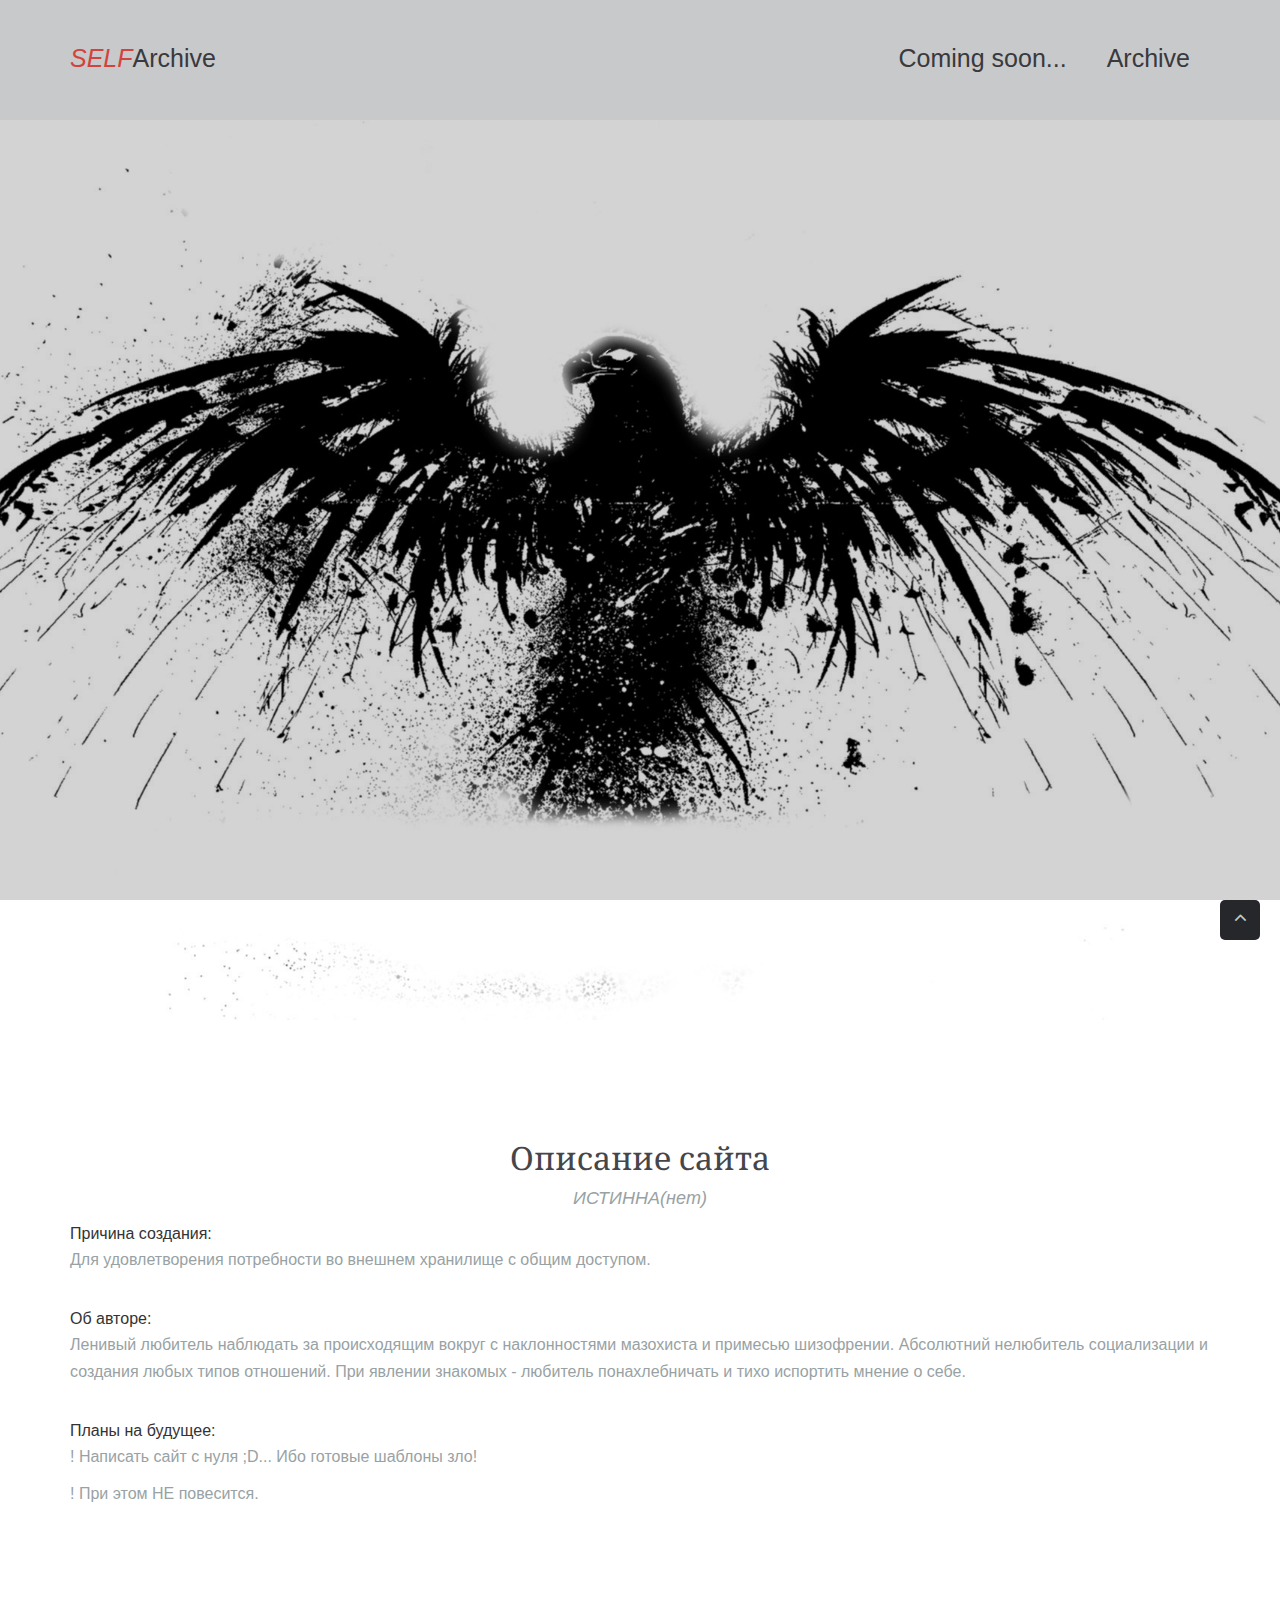
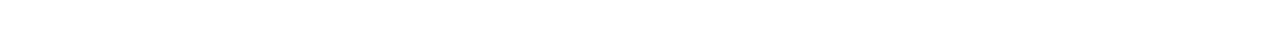
<file: index.html>
<!DOCTYPE html>
<html lang="en">
<head>
	<title>Димкин сайт</title>
	 <link rel="shortcut icon" href="/img/fav.png" type="image/png">

	<meta charset="utf-8">

	<!--[if IE]><meta http-equiv='X-UA-Compatible' content='IE=edge,chrome=1'><![endif]-->
	<meta name="viewport" content="width=device-width, initial-scale=1, maximum-scale=1">

	<!-- Google Fonts -->
	<link href='https://fonts.googleapis.com/css?family=Arimo&subset=latin,cyrillic' rel='stylesheet' type='text/css'>
	<link href='https://fonts.googleapis.com/css?family=Noto+Serif&subset=latin,cyrillic' rel='stylesheet' type='text/css'>

	<link rel="stylesheet" type="text/css" href="css/bootstrap.min.css" media="screen">


	<link rel="stylesheet" type="text/css" href="css/stroke-gap-icons.css" media="screen" />
	<link rel="stylesheet" type="text/css" href="css/pe-icon-7-stroke.css" media="screen" />
	<link rel="stylesheet" type="text/css" href="css/elegant-icons.css" media="screen" />
	<link rel="stylesheet" type="text/css" href="css/font-awesome.css" media="screen" />
	<link rel="stylesheet" type="text/css" href="css/style.css" media="screen" />
	<link rel="stylesheet" type="text/css" href="css/responsive.css" media="screen" />
	<link rel="stylesheet" type="text/css" href="css/animate.css" media="screen" />
	<link rel="stylesheet" type="text/css" href="css/slider.css">

</head>

<body>

	<!-- Preloader -->
	<div id="preloader">
	    <div id="status">&nbsp;</div>
	</div>

	<header>
	<!-- Navbar -->
	    <nav class="navbar navbar-default navbar-fixed-top" role="navigation">
	    	<nav class="navigation">
		      	<div class="container">
			        <div class="navbar-header">
						<!-- Logo -->
						<div class="logo">
							<a href="index.html">
								<i>SELF</i>Archive
								</a>
			        	</div>
			        </div> <!-- end navbar-header -->

			        <div class="collapse navbar-collapse" id="navbar-collapse">

			        	<ul class="nav navbar-nav navbar-right">

				          	<li class="active">
                      <div class="logo">
				            	<a href="Stats.html">Coming soon...</a>
                      	</div>
				            </li>
                    <li class="active">
                      <div class="logo">
                      <a href="Stat.html">Archive</a>
                        </div>
                    </li>
			        	</ul>
			        </div>
	      		</div>
	      	</nav>
	    </nav>
	</header>

	<div class="main-wrapper">

	<section class="cd-slider-wrapper">
		<ul class="cd-slider">
			<li class="visible">
			</li>
		</ul>
	</section>
		<section class="section-wrap contact">
			<div class="container">
				<h2 class="text-center">Описание сайта</h2>
				<p class="subheading text-center">ИСТИННА(нет)</p>
        <div merge-bottom=32px>
						<h>Причина создания:</h><p> Для удовлетворения потребности во внешнем хранилище с общим доступом. </p>
            <br>
            <h>Об авторе:</h>
						            <br>
						<p> Ленивый любитель наблюдать за происходящим вокруг с наклонностями мазохиста и примесью шизофрении. Абсолютний нелюбитель социализации и создания любых типов отношений. При явлении знакомых - любитель понахлебничать и тихо испортить мнение о себе. </p>
						<br>
						<h>Планы на будущее:</h>
						            <br>
						<p> ! Написать сайт с нуля ;D... Ибо готовые шаблоны зло! </p>
						<p> ! При этом НЕ повесится. </p>
		          </div>
			</div> <!-- end container -->
		</section> <!-- end contact -->

		<div id="back-to-top">
			<a href="#top"><i class="fa fa-angle-up"></i></a>
		</div>

	</div> <!-- end main-wrapper -->


	<!-- jQuery Scripts -->
	<script src="js/jquery.min.js"></script>
	<script src="js/snap.svg-min.js"></script>
	<script src="js/main.js"></script> <!-- Resource jQuery -->
	<script type="text/javascript" src="js/bootstrap.min.js"></script>
	<script type="text/javascript" src="js/jquery.countTo.js"></script>
	<script type="text/javascript" src="js/jquery.appear.js"></script>
	<script type="text/javascript" src="js/plugins-scroll.js"></script>
	<script type="text/javascript" src="js/isotope.pkgd.min.js"></script>
	<script type="text/javascript" src="js/jquery.easing.min.js"></script>
	<script type="text/javascript" src="js/imagesloaded.pkgd.min.js"></script>
	<script src="js/wow.min.js"></script>

	<!-- Custom Theme JavaScript -->
    <script src="js/scripts.js"></script>


</body>

</html>
</file>
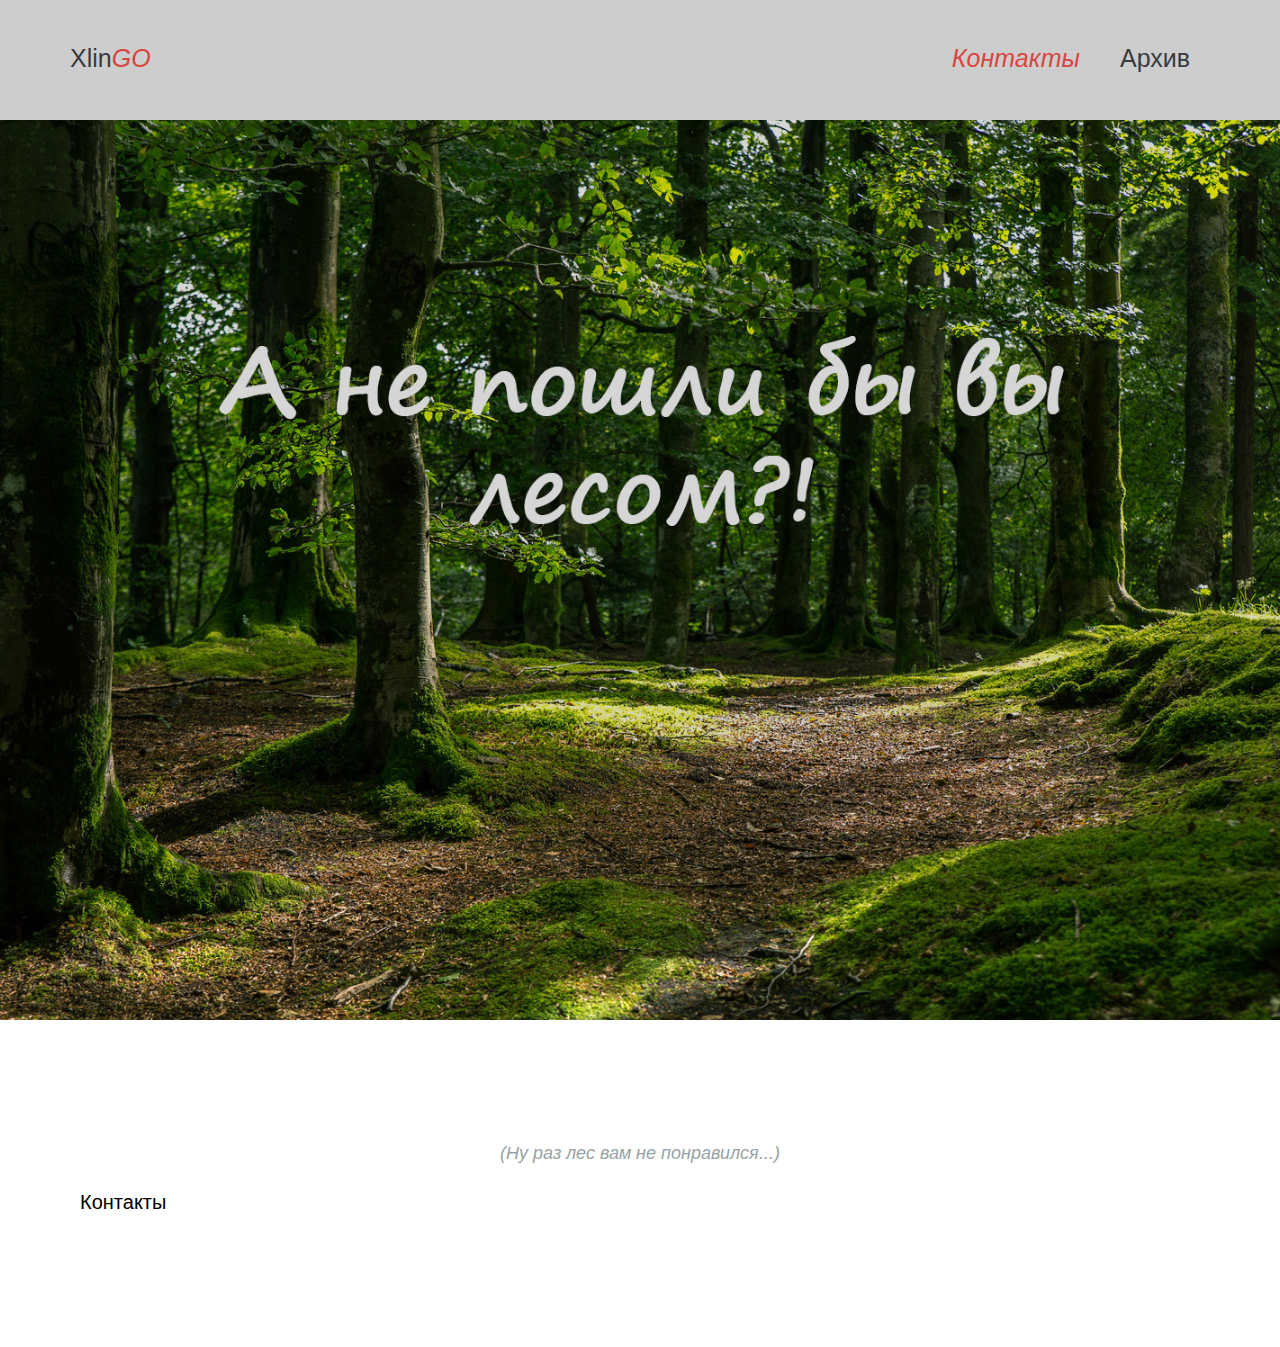
<file: gen.html>
<!DOCTYPE html>
<html lang="en">
<head>
	<title>Димкин сайт</title>
	 <link rel="shortcut icon" href="/img/fav.png" type="image/png">
	<meta charset="utf-8">

	<!--[if IE]><meta http-equiv='X-UA-Compatible' content='IE=edge,chrome=1'><![endif]-->
	<meta name="viewport" content="width=device-width, initial-scale=1, maximum-scale=1">

	<!-- Google Fonts -->
	<link href='https://fonts.googleapis.com/css?family=Arimo&subset=latin,cyrillic' rel='stylesheet' type='text/css'>
	<link href='https://fonts.googleapis.com/css?family=Noto+Serif&subset=latin,cyrillic' rel='stylesheet' type='text/css'>

	<link rel="stylesheet" type="text/css" href="css/bootstrap.min.css" media="screen">


	<link rel="stylesheet" type="text/css" href="css/stroke-gap-icons.css" media="screen" />
	<link rel="stylesheet" type="text/css" href="css/pe-icon-7-stroke.css" media="screen" />
	<link rel="stylesheet" type="text/css" href="css/elegant-icons.css" media="screen" />
	<link rel="stylesheet" type="text/css" href="css/font-awesome.css" media="screen" />
	<link rel="stylesheet" type="text/css" href="css/style.css" media="screen" />
	<link rel="stylesheet" type="text/css" href="css/responsive.css" media="screen" />
	<link rel="stylesheet" type="text/css" href="css/animate.css" media="screen" />
	<link rel="stylesheet" type="text/css" href="css/slider.css">

</head>

<body>

	<!-- Preloader -->
	<div id="preloader">
	    <div id="status">&nbsp;</div>
	</div>

	<header>
	<!-- Navbar -->
	    <nav class="navbar navbar-default navbar-fixed-top" role="navigation">
	    	<nav class="navigation">
		      	<div class="container">
			        <div class="navbar-header">
						<!-- Logo -->
						<div class="logo">
				        	<a href="index.html">
				        		Xlin<i>GO</i>
				          	</a>
			        	</div>
			        </div> <!-- end navbar-header -->

			        <div class="collapse navbar-collapse" id="navbar-collapse">

			        	<ul class="nav navbar-nav navbar-right">

                  <li class="active">
                    <div class="logo">
                    <a href="gen.html"><i>Контакты</i></a>
                      </div>
                  </li>
                  <li class="active">
                    <div class="logo">
                    <a href="Stat.html">Архив</a>
                      </div>
                  </li>
			        	</ul> <!-- end menu -->
			        </div> <!-- end collapse -->
	      		</div> <!-- end container -->
	      	</nav> <!-- end navigation -->
	    </nav> <!-- End Navbar -->
	</header>

	<div class="main-wrapper">

	<section class="cd_gen" >
	</section> <!-- .cd -->
	<section class="section-wrap contact">
		<div class="container">
			<p class="subheading text-center">(Ну раз лес вам не понравился...)</p>
			<div merge-bottom=32px>
				<ul class="menu">
				<li><a >Контакты</a>
				<ul class="submenu">
				<li><a  href="https://4pda.ru/forum/index.php?act=qms&mid=4223249">4PDA (QMS)</a></li>
				</ul>
				</li>
		</div> <!-- end container -->
	</section> <!-- end contact -->
</div> <!-- end main-wrapper -->


<!-- jQuery Scripts -->
<script src="js/jquery.min.js"></script>
<script src="js/snap.svg-min.js"></script>
<script src="js/main.js"></script> <!-- Resource jQuery -->
<script type="text/javascript" src="js/bootstrap.min.js"></script>
<script type="text/javascript" src="js/jquery.countTo.js"></script>
<script type="text/javascript" src="js/jquery.appear.js"></script>
<script type="text/javascript" src="js/plugins-scroll.js"></script>
<script type="text/javascript" src="js/isotope.pkgd.min.js"></script>
<script type="text/javascript" src="js/jquery.easing.min.js"></script>
<script type="text/javascript" src="js/imagesloaded.pkgd.min.js"></script>
<script src="js/wow.min.js"></script>

<!-- Custom Theme JavaScript -->
  <script src="js/scripts.js"></script>


</body>

</html>
</file>
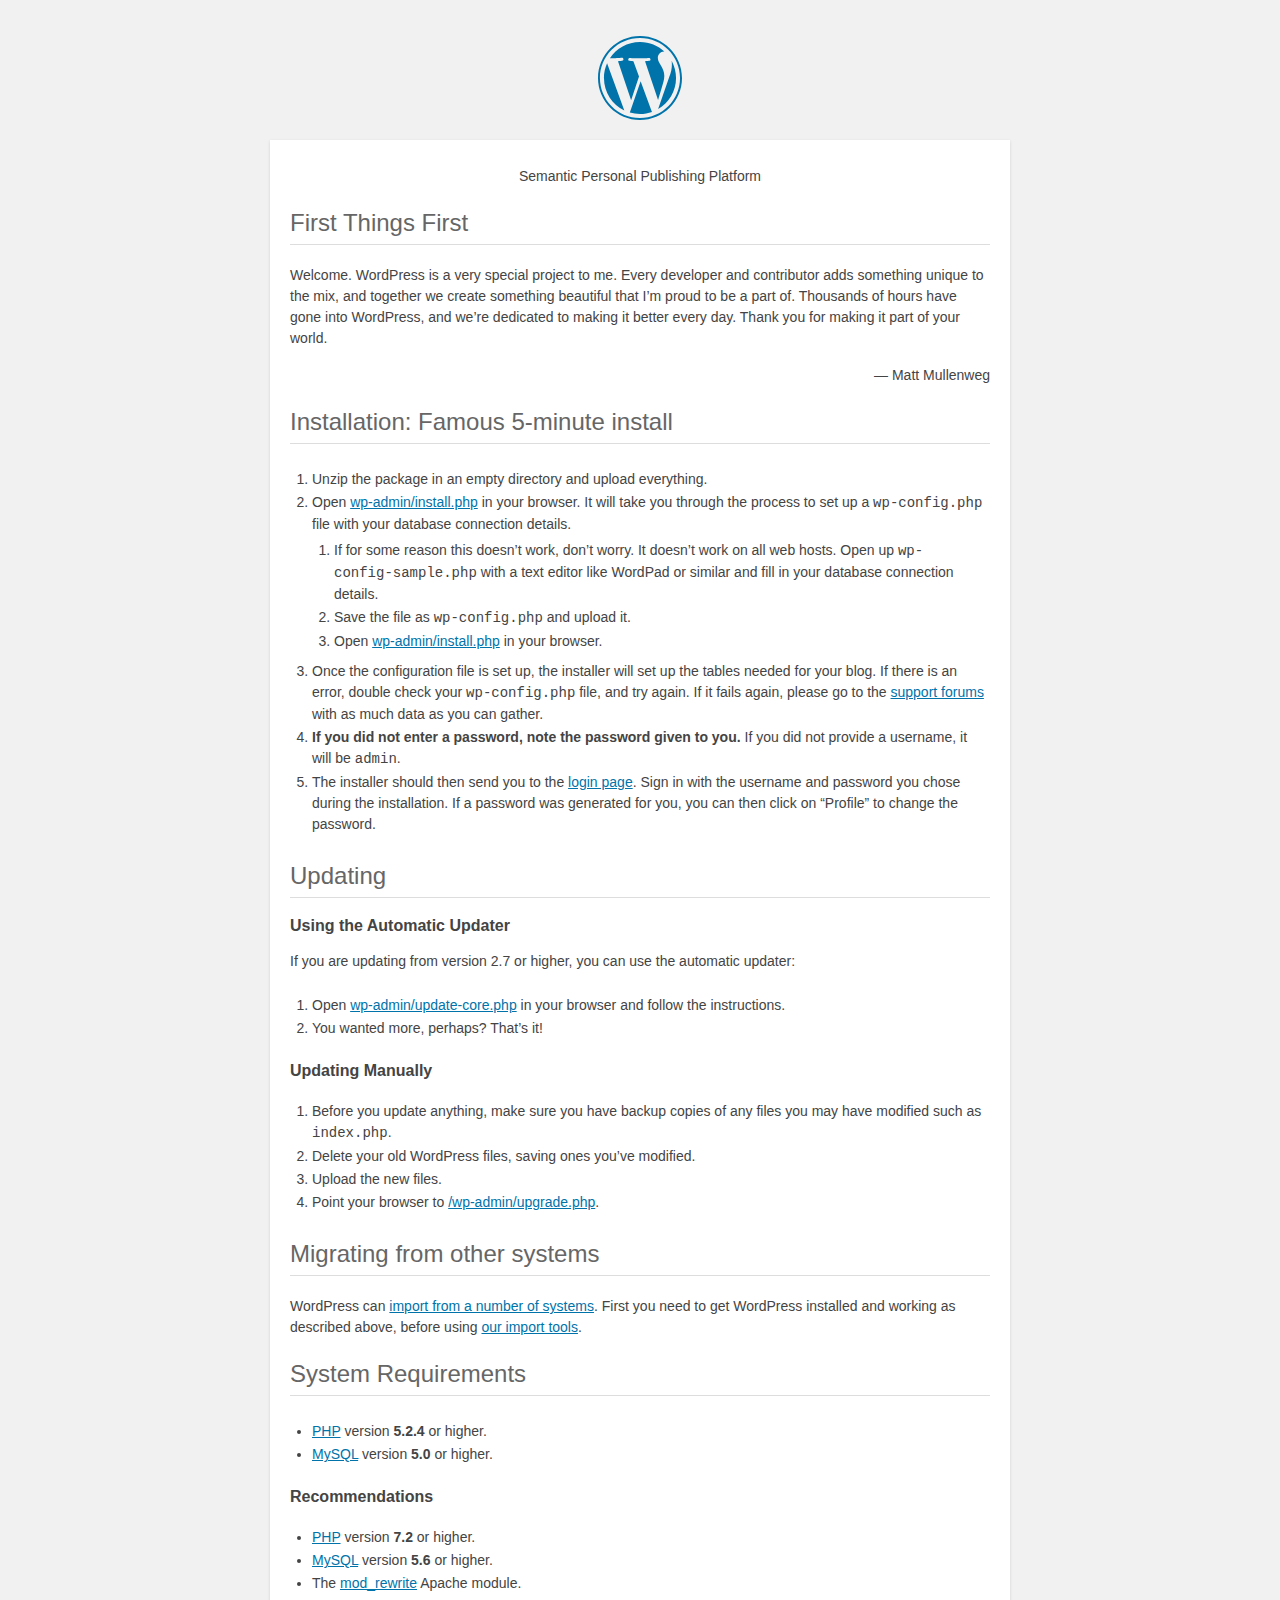
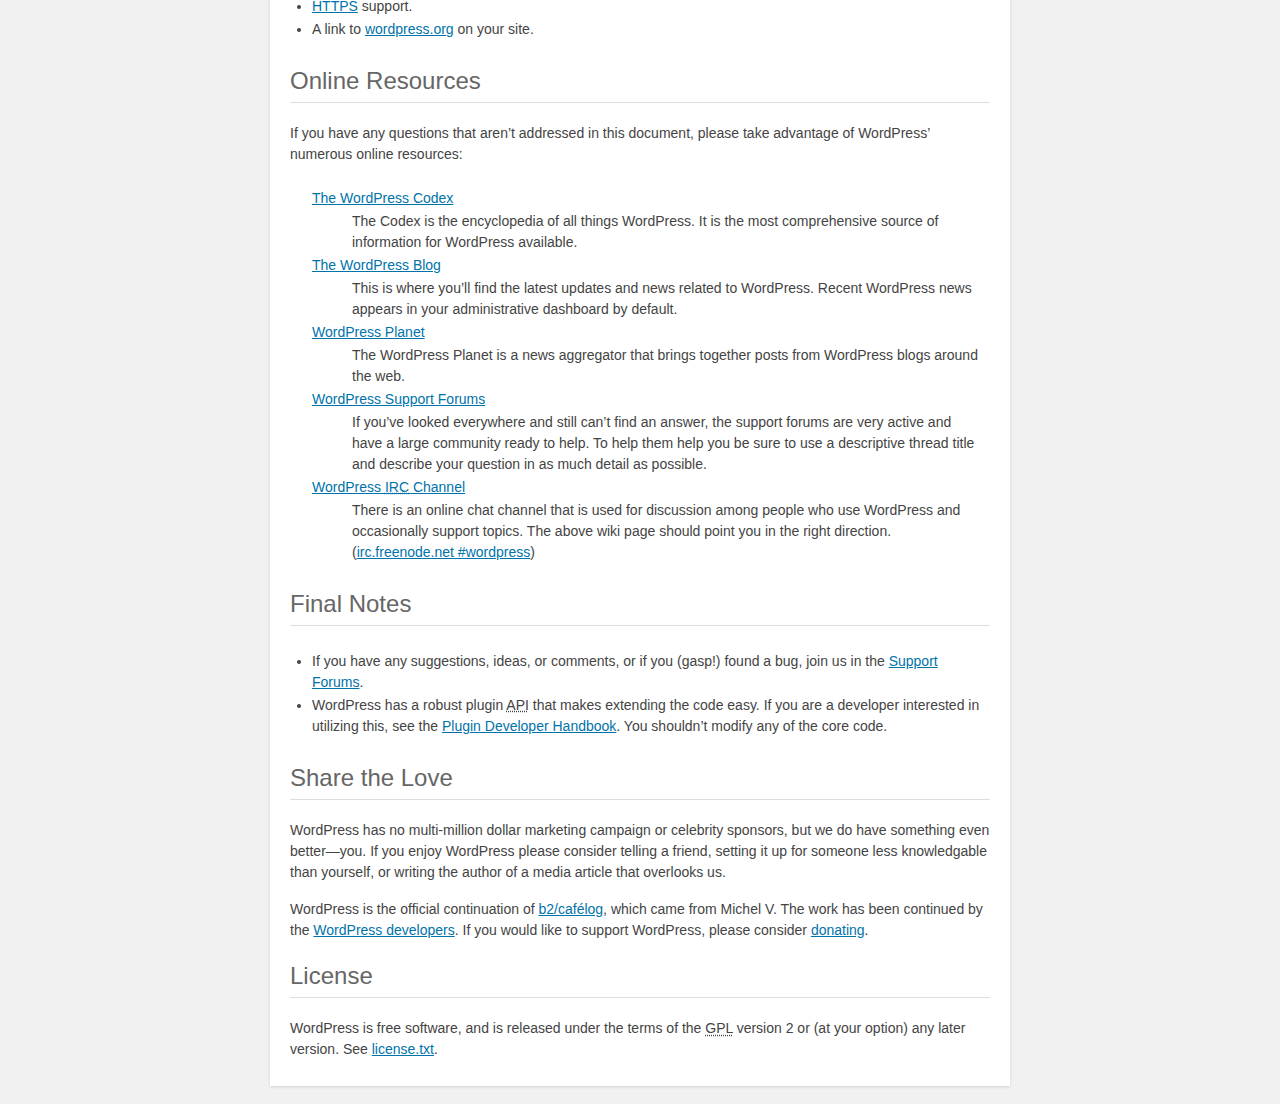
<file: readme.html>
<!DOCTYPE html>
<html>
<head>
	<meta name="viewport" content="width=device-width" />
	<meta http-equiv="Content-Type" content="text/html; charset=utf-8" />
	<title>WordPress &#8250; ReadMe</title>
	<link rel="stylesheet" href="wp-admin/css/install.css?ver=20100228" type="text/css" />
</head>
<body>
<h1 id="logo">
	<a href="https://wordpress.org/"><img alt="WordPress" src="wp-admin/images/wordpress-logo.png" /></a>
</h1>
<p style="text-align: center">Semantic Personal Publishing Platform</p>

<h2>First Things First</h2>
<p>Welcome. WordPress is a very special project to me. Every developer and contributor adds something unique to the mix, and together we create something beautiful that I&#8217;m proud to be a part of. Thousands of hours have gone into WordPress, and we&#8217;re dedicated to making it better every day. Thank you for making it part of your world.</p>
<p style="text-align: right">&#8212; Matt Mullenweg</p>

<h2>Installation: Famous 5-minute install</h2>
<ol>
	<li>Unzip the package in an empty directory and upload everything.</li>
	<li>Open <span class="file"><a href="wp-admin/install.php">wp-admin/install.php</a></span> in your browser. It will take you through the process to set up a <code>wp-config.php</code> file with your database connection details.
		<ol>
			<li>If for some reason this doesn&#8217;t work, don&#8217;t worry. It doesn&#8217;t work on all web hosts. Open up <code>wp-config-sample.php</code> with a text editor like WordPad or similar and fill in your database connection details.</li>
			<li>Save the file as <code>wp-config.php</code> and upload it.</li>
			<li>Open <span class="file"><a href="wp-admin/install.php">wp-admin/install.php</a></span> in your browser.</li>
		</ol>
	</li>
	<li>Once the configuration file is set up, the installer will set up the tables needed for your blog. If there is an error, double check your <code>wp-config.php</code> file, and try again. If it fails again, please go to the <a href="https://wordpress.org/support/" title="WordPress support">support forums</a> with as much data as you can gather.</li>
	<li><strong>If you did not enter a password, note the password given to you.</strong> If you did not provide a username, it will be <code>admin</code>.</li>
	<li>The installer should then send you to the <a href="wp-login.php">login page</a>. Sign in with the username and password you chose during the installation. If a password was generated for you, you can then click on &#8220;Profile&#8221; to change the password.</li>
</ol>

<h2>Updating</h2>
<h3>Using the Automatic Updater</h3>
<p>If you are updating from version 2.7 or higher, you can use the automatic updater:</p>
<ol>
	<li>Open <span class="file"><a href="wp-admin/update-core.php">wp-admin/update-core.php</a></span> in your browser and follow the instructions.</li>
	<li>You wanted more, perhaps? That&#8217;s it!</li>
</ol>

<h3>Updating Manually</h3>
<ol>
	<li>Before you update anything, make sure you have backup copies of any files you may have modified such as <code>index.php</code>.</li>
	<li>Delete your old WordPress files, saving ones you&#8217;ve modified.</li>
	<li>Upload the new files.</li>
	<li>Point your browser to <span class="file"><a href="wp-admin/upgrade.php">/wp-admin/upgrade.php</a>.</span></li>
</ol>

<h2>Migrating from other systems</h2>
<p>WordPress can <a href="https://codex.wordpress.org/Importing_Content">import from a number of systems</a>. First you need to get WordPress installed and working as described above, before using <a href="wp-admin/import.php" title="Import to WordPress">our import tools</a>.</p>

<h2>System Requirements</h2>
<ul>
	<li><a href="https://secure.php.net/">PHP</a> version <strong>5.2.4</strong> or higher.</li>
	<li><a href="https://www.mysql.com/">MySQL</a> version <strong>5.0</strong> or higher.</li>
</ul>

<h3>Recommendations</h3>
<ul>
	<li><a href="https://secure.php.net/">PHP</a> version <strong>7.2</strong> or higher.</li>
	<li><a href="https://www.mysql.com/">MySQL</a> version <strong>5.6</strong> or higher.</li>
	<li>The <a href="https://httpd.apache.org/docs/2.2/mod/mod_rewrite.html">mod_rewrite</a> Apache module.</li>
	<li><a href="https://wordpress.org/news/2016/12/moving-toward-ssl/">HTTPS</a> support.</li>
	<li>A link to <a href="https://wordpress.org/">wordpress.org</a> on your site.</li>
</ul>

<h2>Online Resources</h2>
<p>If you have any questions that aren&#8217;t addressed in this document, please take advantage of WordPress&#8217; numerous online resources:</p>
<dl>
	<dt><a href="https://codex.wordpress.org/">The WordPress Codex</a></dt>
		<dd>The Codex is the encyclopedia of all things WordPress. It is the most comprehensive source of information for WordPress available.</dd>
	<dt><a href="https://wordpress.org/news/">The WordPress Blog</a></dt>
		<dd>This is where you&#8217;ll find the latest updates and news related to WordPress. Recent WordPress news appears in your administrative dashboard by default.</dd>
	<dt><a href="https://planet.wordpress.org/">WordPress Planet</a></dt>
		<dd>The WordPress Planet is a news aggregator that brings together posts from WordPress blogs around the web.</dd>
	<dt><a href="https://wordpress.org/support/">WordPress Support Forums</a></dt>
		<dd>If you&#8217;ve looked everywhere and still can&#8217;t find an answer, the support forums are very active and have a large community ready to help. To help them help you be sure to use a descriptive thread title and describe your question in as much detail as possible.</dd>
	<dt><a href="https://codex.wordpress.org/IRC">WordPress <abbr title="Internet Relay Chat">IRC</abbr> Channel</a></dt>
		<dd>There is an online chat channel that is used for discussion among people who use WordPress and occasionally support topics. The above wiki page should point you in the right direction. (<a href="irc://irc.freenode.net/wordpress">irc.freenode.net #wordpress</a>)</dd>
</dl>

<h2>Final Notes</h2>
<ul>
	<li>If you have any suggestions, ideas, or comments, or if you (gasp!) found a bug, join us in the <a href="https://wordpress.org/support/">Support Forums</a>.</li>
	<li>WordPress has a robust plugin <abbr title="application programming interface">API</abbr> that makes extending the code easy. If you are a developer interested in utilizing this, see the <a href="https://developer.wordpress.org/plugins/">Plugin Developer Handbook</a>. You shouldn&#8217;t modify any of the core code.</li>
</ul>

<h2>Share the Love</h2>
<p>WordPress has no multi-million dollar marketing campaign or celebrity sponsors, but we do have something even better&#8212;you. If you enjoy WordPress please consider telling a friend, setting it up for someone less knowledgable than yourself, or writing the author of a media article that overlooks us.</p>

<p>WordPress is the official continuation of <a href="http://cafelog.com/">b2/caf&#233;log</a>, which came from Michel V. The work has been continued by the <a href="https://wordpress.org/about/">WordPress developers</a>. If you would like to support WordPress, please consider <a href="https://wordpress.org/donate/" title="Donate to WordPress">donating</a>.</p>

<h2>License</h2>
<p>WordPress is free software, and is released under the terms of the <abbr title="GNU General Public License">GPL</abbr> version 2 or (at your option) any later version. See <a href="license.txt">license.txt</a>.</p>

</body>
</html>
</file>
<file: css/stroke-gap-icons.css>
@font-face {
  font-family: 'Stroke-Gap-Icons';
  src: url('fonts/Stroke-Gap-Icons.html');
}
@font-face {
  font-family: 'Stroke-Gap-Icons';
  src: url([data-uri]) format('truetype'),
     url([data-uri]) format('woff');
  font-weight: normal;
  font-style: normal;
}

.icon {
  font-family: 'Stroke-Gap-Icons';
  speak: none;
  font-style: normal;
  font-weight: normal;
  font-variant: normal;
  text-transform: none;
  line-height: 1;

  /* Better Font Rendering =========== */
  -webkit-font-smoothing: antialiased;
  -moz-osx-font-smoothing: grayscale;
}

.icon-WorldWide:before {
  content: "\e600";
}
.icon-WorldGlobe:before {
  content: "\e601";
}
.icon-Underpants:before {
  content: "\e602";
}
.icon-Tshirt:before {
  content: "\e603";
}
.icon-Trousers:before {
  content: "\e604";
}
.icon-Tie:before {
  content: "\e605";
}
.icon-TennisBall:before {
  content: "\e606";
}
.icon-Telesocpe:before {
  content: "\e607";
}
.icon-Stop:before {
  content: "\e608";
}
.icon-Starship:before {
  content: "\e609";
}
.icon-Starship2:before {
  content: "\e60a";
}
.icon-Speaker:before {
  content: "\e60b";
}
.icon-Speaker2:before {
  content: "\e60c";
}
.icon-Soccer:before {
  content: "\e60d";
}
.icon-Snikers:before {
  content: "\e60e";
}
.icon-Scisors:before {
  content: "\e60f";
}
.icon-Puzzle:before {
  content: "\e610";
}
.icon-Printer:before {
  content: "\e611";
}
.icon-Pool:before {
  content: "\e612";
}
.icon-Podium:before {
  content: "\e613";
}
.icon-Play:before {
  content: "\e614";
}
.icon-Planet:before {
  content: "\e615";
}
.icon-Pause:before {
  content: "\e616";
}
.icon-Next:before {
  content: "\e617";
}
.icon-MusicNote2:before {
  content: "\e618";
}
.icon-MusicNote:before {
  content: "\e619";
}
.icon-MusicMixer:before {
  content: "\e61a";
}
.icon-Microphone:before {
  content: "\e61b";
}
.icon-Medal:before {
  content: "\e61c";
}
.icon-ManFigure:before {
  content: "\e61d";
}
.icon-Magnet:before {
  content: "\e61e";
}
.icon-Like:before {
  content: "\e61f";
}
.icon-Hanger:before {
  content: "\e620";
}
.icon-Handicap:before {
  content: "\e621";
}
.icon-Forward:before {
  content: "\e622";
}
.icon-Footbal:before {
  content: "\e623";
}
.icon-Flag:before {
  content: "\e624";
}
.icon-FemaleFigure:before {
  content: "\e625";
}
.icon-Dislike:before {
  content: "\e626";
}
.icon-DiamondRing:before {
  content: "\e627";
}
.icon-Cup:before {
  content: "\e628";
}
.icon-Crown:before {
  content: "\e629";
}
.icon-Column:before {
  content: "\e62a";
}
.icon-Click:before {
  content: "\e62b";
}
.icon-Cassette:before {
  content: "\e62c";
}
.icon-Bomb:before {
  content: "\e62d";
}
.icon-BatteryLow:before {
  content: "\e62e";
}
.icon-BatteryFull:before {
  content: "\e62f";
}
.icon-Bascketball:before {
  content: "\e630";
}
.icon-Astronaut:before {
  content: "\e631";
}
.icon-WineGlass:before {
  content: "\e632";
}
.icon-Water:before {
  content: "\e633";
}
.icon-Wallet:before {
  content: "\e634";
}
.icon-Umbrella:before {
  content: "\e635";
}
.icon-TV:before {
  content: "\e636";
}
.icon-TeaMug:before {
  content: "\e637";
}
.icon-Tablet:before {
  content: "\e638";
}
.icon-Soda:before {
  content: "\e639";
}
.icon-SodaCan:before {
  content: "\e63a";
}
.icon-SimCard:before {
  content: "\e63b";
}
.icon-Signal:before {
  content: "\e63c";
}
.icon-Shaker:before {
  content: "\e63d";
}
.icon-Radio:before {
  content: "\e63e";
}
.icon-Pizza:before {
  content: "\e63f";
}
.icon-Phone:before {
  content: "\e640";
}
.icon-Notebook:before {
  content: "\e641";
}
.icon-Mug:before {
  content: "\e642";
}
.icon-Mastercard:before {
  content: "\e643";
}
.icon-Ipod:before {
  content: "\e644";
}
.icon-Info:before {
  content: "\e645";
}
.icon-Icecream2:before {
  content: "\e646";
}
.icon-Icecream1:before {
  content: "\e647";
}
.icon-Hourglass:before {
  content: "\e648";
}
.icon-Help:before {
  content: "\e649";
}
.icon-Goto:before {
  content: "\e64a";
}
.icon-Glasses:before {
  content: "\e64b";
}
.icon-Gameboy:before {
  content: "\e64c";
}
.icon-ForkandKnife:before {
  content: "\e64d";
}
.icon-Export:before {
  content: "\e64e";
}
.icon-Exit:before {
  content: "\e64f";
}
.icon-Espresso:before {
  content: "\e650";
}
.icon-Drop:before {
  content: "\e651";
}
.icon-Download:before {
  content: "\e652";
}
.icon-Dollars:before {
  content: "\e653";
}
.icon-Dollar:before {
  content: "\e654";
}
.icon-DesktopMonitor:before {
  content: "\e655";
}
.icon-Corkscrew:before {
  content: "\e656";
}
.icon-CoffeeToGo:before {
  content: "\e657";
}
.icon-Chart:before {
  content: "\e658";
}
.icon-ChartUp:before {
  content: "\e659";
}
.icon-ChartDown:before {
  content: "\e65a";
}
.icon-Calculator:before {
  content: "\e65b";
}
.icon-Bread:before {
  content: "\e65c";
}
.icon-Bourbon:before {
  content: "\e65d";
}
.icon-BottleofWIne:before {
  content: "\e65e";
}
.icon-Bag:before {
  content: "\e65f";
}
.icon-Arrow:before {
  content: "\e660";
}
.icon-Antenna2:before {
  content: "\e661";
}
.icon-Antenna1:before {
  content: "\e662";
}
.icon-Anchor:before {
  content: "\e663";
}
.icon-Wheelbarrow:before {
  content: "\e664";
}
.icon-Webcam:before {
  content: "\e665";
}
.icon-Unlinked:before {
  content: "\e666";
}
.icon-Truck:before {
  content: "\e667";
}
.icon-Timer:before {
  content: "\e668";
}
.icon-Time:before {
  content: "\e669";
}
.icon-StorageBox:before {
  content: "\e66a";
}
.icon-Star:before {
  content: "\e66b";
}
.icon-ShoppingCart:before {
  content: "\e66c";
}
.icon-Shield:before {
  content: "\e66d";
}
.icon-Seringe:before {
  content: "\e66e";
}
.icon-Pulse:before {
  content: "\e66f";
}
.icon-Plaster:before {
  content: "\e670";
}
.icon-Plaine:before {
  content: "\e671";
}
.icon-Pill:before {
  content: "\e672";
}
.icon-PicnicBasket:before {
  content: "\e673";
}
.icon-Phone2:before {
  content: "\e674";
}
.icon-Pencil:before {
  content: "\e675";
}
.icon-Pen:before {
  content: "\e676";
}
.icon-PaperClip:before {
  content: "\e677";
}
.icon-On-Off:before {
  content: "\e678";
}
.icon-Mouse:before {
  content: "\e679";
}
.icon-Megaphone:before {
  content: "\e67a";
}
.icon-Linked:before {
  content: "\e67b";
}
.icon-Keyboard:before {
  content: "\e67c";
}
.icon-House:before {
  content: "\e67d";
}
.icon-Heart:before {
  content: "\e67e";
}
.icon-Headset:before {
  content: "\e67f";
}
.icon-FullShoppingCart:before {
  content: "\e680";
}
.icon-FullScreen:before {
  content: "\e681";
}
.icon-Folder:before {
  content: "\e682";
}
.icon-Floppy:before {
  content: "\e683";
}
.icon-Files:before {
  content: "\e684";
}
.icon-File:before {
  content: "\e685";
}
.icon-FileBox:before {
  content: "\e686";
}
.icon-ExitFullScreen:before {
  content: "\e687";
}
.icon-EmptyBox:before {
  content: "\e688";
}
.icon-Delete:before {
  content: "\e689";
}
.icon-Controller:before {
  content: "\e68a";
}
.icon-Compass:before {
  content: "\e68b";
}
.icon-CompassTool:before {
  content: "\e68c";
}
.icon-ClipboardText:before {
  content: "\e68d";
}
.icon-ClipboardChart:before {
  content: "\e68e";
}
.icon-ChemicalGlass:before {
  content: "\e68f";
}
.icon-CD:before {
  content: "\e690";
}
.icon-Carioca:before {
  content: "\e691";
}
.icon-Car:before {
  content: "\e692";
}
.icon-Book:before {
  content: "\e693";
}
.icon-BigTruck:before {
  content: "\e694";
}
.icon-Bicycle:before {
  content: "\e695";
}
.icon-Wrench:before {
  content: "\e696";
}
.icon-Web:before {
  content: "\e697";
}
.icon-Watch:before {
  content: "\e698";
}
.icon-Volume:before {
  content: "\e699";
}
.icon-Video:before {
  content: "\e69a";
}
.icon-Users:before {
  content: "\e69b";
}
.icon-User:before {
  content: "\e69c";
}
.icon-UploadCLoud:before {
  content: "\e69d";
}
.icon-Typing:before {
  content: "\e69e";
}
.icon-Tools:before {
  content: "\e69f";
}
.icon-Tag:before {
  content: "\e6a0";
}
.icon-Speedometter:before {
  content: "\e6a1";
}
.icon-Share:before {
  content: "\e6a2";
}
.icon-Settings:before {
  content: "\e6a3";
}
.icon-Search:before {
  content: "\e6a4";
}
.icon-Screwdriver:before {
  content: "\e6a5";
}
.icon-Rolodex:before {
  content: "\e6a6";
}
.icon-Ringer:before {
  content: "\e6a7";
}
.icon-Resume:before {
  content: "\e6a8";
}
.icon-Restart:before {
  content: "\e6a9";
}
.icon-PowerOff:before {
  content: "\e6aa";
}
.icon-Pointer:before {
  content: "\e6ab";
}
.icon-Picture:before {
  content: "\e6ac";
}
.icon-OpenedLock:before {
  content: "\e6ad";
}
.icon-Notes:before {
  content: "\e6ae";
}
.icon-Mute:before {
  content: "\e6af";
}
.icon-Movie:before {
  content: "\e6b0";
}
.icon-Microphone2:before {
  content: "\e6b1";
}
.icon-Message:before {
  content: "\e6b2";
}
.icon-MessageRight:before {
  content: "\e6b3";
}
.icon-MessageLeft:before {
  content: "\e6b4";
}
.icon-Menu:before {
  content: "\e6b5";
}
.icon-Media:before {
  content: "\e6b6";
}
.icon-Mail:before {
  content: "\e6b7";
}
.icon-List:before {
  content: "\e6b8";
}
.icon-Layers:before {
  content: "\e6b9";
}
.icon-Key:before {
  content: "\e6ba";
}
.icon-Imbox:before {
  content: "\e6bb";
}
.icon-Eye:before {
  content: "\e6bc";
}
.icon-Edit:before {
  content: "\e6bd";
}
.icon-DSLRCamera:before {
  content: "\e6be";
}
.icon-DownloadCloud:before {
  content: "\e6bf";
}
.icon-CompactCamera:before {
  content: "\e6c0";
}
.icon-Cloud:before {
  content: "\e6c1";
}
.icon-ClosedLock:before {
  content: "\e6c2";
}
.icon-Chart2:before {
  content: "\e6c3";
}
.icon-Bulb:before {
  content: "\e6c4";
}
.icon-Briefcase:before {
  content: "\e6c5";
}
.icon-Blog:before {
  content: "\e6c6";
}
.icon-Agenda:before {
  content: "\e6c7";
}
</file>
<file: css/pe-icon-7-stroke.css>
@font-face {
	font-family: 'Pe-icon-7-stroke';
	src:url('../fonts/Pe-icon-7-strokea93c.eot?-2irksn');
	src:url('../fonts/Pe-icon-7-stroked41d.eot?#iefix-2irksn') format('embedded-opentype'),
		url('../fonts/Pe-icon-7-strokea93c.woff?-2irksn') format('woff'),
		url('../fonts/Pe-icon-7-strokea93c.ttf?-2irksn') format('truetype'),
		url('../fonts/Pe-icon-7-strokea93c.svg?-2irksn#Pe-icon-7-stroke') format('svg');
	font-weight: normal;
	font-style: normal;
}

[class^="pe-7s-"], [class*=" pe-7s-"] {
	display: inline-block;
	font-family: 'Pe-icon-7-stroke';
	speak: none;
	font-style: normal;
	font-weight: normal;
	font-variant: normal;
	text-transform: none;
	line-height: 1;

	/* Better Font Rendering =========== */
	-webkit-font-smoothing: antialiased;
	-moz-osx-font-smoothing: grayscale;
}

.pe-7s-cloud-upload:before {
	content: "\e68a";
}
.pe-7s-cash:before {
	content: "\e68c";
}
.pe-7s-close:before {
	content: "\e680";
}
.pe-7s-bluetooth:before {
	content: "\e68d";
}
.pe-7s-cloud-download:before {
	content: "\e68b";
}
.pe-7s-way:before {
	content: "\e68e";
}
.pe-7s-close-circle:before {
	content: "\e681";
}
.pe-7s-id:before {
	content: "\e68f";
}
.pe-7s-angle-up:before {
	content: "\e682";
}
.pe-7s-wristwatch:before {
	content: "\e690";
}
.pe-7s-angle-up-circle:before {
	content: "\e683";
}
.pe-7s-world:before {
	content: "\e691";
}
.pe-7s-angle-right:before {
	content: "\e684";
}
.pe-7s-volume:before {
	content: "\e692";
}
.pe-7s-angle-right-circle:before {
	content: "\e685";
}
.pe-7s-users:before {
	content: "\e693";
}
.pe-7s-angle-left:before {
	content: "\e686";
}
.pe-7s-user-female:before {
	content: "\e694";
}
.pe-7s-angle-left-circle:before {
	content: "\e687";
}
.pe-7s-up-arrow:before {
	content: "\e695";
}
.pe-7s-angle-down:before {
	content: "\e688";
}
.pe-7s-switch:before {
	content: "\e696";
}
.pe-7s-angle-down-circle:before {
	content: "\e689";
}
.pe-7s-scissors:before {
	content: "\e697";
}
.pe-7s-wallet:before {
	content: "\e600";
}
.pe-7s-safe:before {
	content: "\e698";
}
.pe-7s-volume2:before {
	content: "\e601";
}
.pe-7s-volume1:before {
	content: "\e602";
}
.pe-7s-voicemail:before {
	content: "\e603";
}
.pe-7s-video:before {
	content: "\e604";
}
.pe-7s-user:before {
	content: "\e605";
}
.pe-7s-upload:before {
	content: "\e606";
}
.pe-7s-unlock:before {
	content: "\e607";
}
.pe-7s-umbrella:before {
	content: "\e608";
}
.pe-7s-trash:before {
	content: "\e609";
}
.pe-7s-tools:before {
	content: "\e60a";
}
.pe-7s-timer:before {
	content: "\e60b";
}
.pe-7s-ticket:before {
	content: "\e60c";
}
.pe-7s-target:before {
	content: "\e60d";
}
.pe-7s-sun:before {
	content: "\e60e";
}
.pe-7s-study:before {
	content: "\e60f";
}
.pe-7s-stopwatch:before {
	content: "\e610";
}
.pe-7s-star:before {
	content: "\e611";
}
.pe-7s-speaker:before {
	content: "\e612";
}
.pe-7s-signal:before {
	content: "\e613";
}
.pe-7s-shuffle:before {
	content: "\e614";
}
.pe-7s-shopbag:before {
	content: "\e615";
}
.pe-7s-share:before {
	content: "\e616";
}
.pe-7s-server:before {
	content: "\e617";
}
.pe-7s-search:before {
	content: "\e618";
}
.pe-7s-film:before {
	content: "\e6a5";
}
.pe-7s-science:before {
	content: "\e619";
}
.pe-7s-disk:before {
	content: "\e6a6";
}
.pe-7s-ribbon:before {
	content: "\e61a";
}
.pe-7s-repeat:before {
	content: "\e61b";
}
.pe-7s-refresh:before {
	content: "\e61c";
}
.pe-7s-add-user:before {
	content: "\e6a9";
}
.pe-7s-refresh-cloud:before {
	content: "\e61d";
}
.pe-7s-paperclip:before {
	content: "\e69c";
}
.pe-7s-radio:before {
	content: "\e61e";
}
.pe-7s-note2:before {
	content: "\e69d";
}
.pe-7s-print:before {
	content: "\e61f";
}
.pe-7s-network:before {
	content: "\e69e";
}
.pe-7s-prev:before {
	content: "\e620";
}
.pe-7s-mute:before {
	content: "\e69f";
}
.pe-7s-power:before {
	content: "\e621";
}
.pe-7s-medal:before {
	content: "\e6a0";
}
.pe-7s-portfolio:before {
	content: "\e622";
}
.pe-7s-like2:before {
	content: "\e6a1";
}
.pe-7s-plus:before {
	content: "\e623";
}
.pe-7s-left-arrow:before {
	content: "\e6a2";
}
.pe-7s-play:before {
	content: "\e624";
}
.pe-7s-key:before {
	content: "\e6a3";
}
.pe-7s-plane:before {
	content: "\e625";
}
.pe-7s-joy:before {
	content: "\e6a4";
}
.pe-7s-photo-gallery:before {
	content: "\e626";
}
.pe-7s-pin:before {
	content: "\e69b";
}
.pe-7s-phone:before {
	content: "\e627";
}
.pe-7s-plug:before {
	content: "\e69a";
}
.pe-7s-pen:before {
	content: "\e628";
}
.pe-7s-right-arrow:before {
	content: "\e699";
}
.pe-7s-paper-plane:before {
	content: "\e629";
}
.pe-7s-delete-user:before {
	content: "\e6a7";
}
.pe-7s-paint:before {
	content: "\e62a";
}
.pe-7s-bottom-arrow:before {
	content: "\e6a8";
}
.pe-7s-notebook:before {
	content: "\e62b";
}
.pe-7s-note:before {
	content: "\e62c";
}
.pe-7s-next:before {
	content: "\e62d";
}
.pe-7s-news-paper:before {
	content: "\e62e";
}
.pe-7s-musiclist:before {
	content: "\e62f";
}
.pe-7s-music:before {
	content: "\e630";
}
.pe-7s-mouse:before {
	content: "\e631";
}
.pe-7s-more:before {
	content: "\e632";
}
.pe-7s-moon:before {
	content: "\e633";
}
.pe-7s-monitor:before {
	content: "\e634";
}
.pe-7s-micro:before {
	content: "\e635";
}
.pe-7s-menu:before {
	content: "\e636";
}
.pe-7s-map:before {
	content: "\e637";
}
.pe-7s-map-marker:before {
	content: "\e638";
}
.pe-7s-mail:before {
	content: "\e639";
}
.pe-7s-mail-open:before {
	content: "\e63a";
}
.pe-7s-mail-open-file:before {
	content: "\e63b";
}
.pe-7s-magnet:before {
	content: "\e63c";
}
.pe-7s-loop:before {
	content: "\e63d";
}
.pe-7s-look:before {
	content: "\e63e";
}
.pe-7s-lock:before {
	content: "\e63f";
}
.pe-7s-lintern:before {
	content: "\e640";
}
.pe-7s-link:before {
	content: "\e641";
}
.pe-7s-like:before {
	content: "\e642";
}
.pe-7s-light:before {
	content: "\e643";
}
.pe-7s-less:before {
	content: "\e644";
}
.pe-7s-keypad:before {
	content: "\e645";
}
.pe-7s-junk:before {
	content: "\e646";
}
.pe-7s-info:before {
	content: "\e647";
}
.pe-7s-home:before {
	content: "\e648";
}
.pe-7s-help2:before {
	content: "\e649";
}
.pe-7s-help1:before {
	content: "\e64a";
}
.pe-7s-graph3:before {
	content: "\e64b";
}
.pe-7s-graph2:before {
	content: "\e64c";
}
.pe-7s-graph1:before {
	content: "\e64d";
}
.pe-7s-graph:before {
	content: "\e64e";
}
.pe-7s-global:before {
	content: "\e64f";
}
.pe-7s-gleam:before {
	content: "\e650";
}
.pe-7s-glasses:before {
	content: "\e651";
}
.pe-7s-gift:before {
	content: "\e652";
}
.pe-7s-folder:before {
	content: "\e653";
}
.pe-7s-flag:before {
	content: "\e654";
}
.pe-7s-filter:before {
	content: "\e655";
}
.pe-7s-file:before {
	content: "\e656";
}
.pe-7s-expand1:before {
	content: "\e657";
}
.pe-7s-exapnd2:before {
	content: "\e658";
}
.pe-7s-edit:before {
	content: "\e659";
}
.pe-7s-drop:before {
	content: "\e65a";
}
.pe-7s-drawer:before {
	content: "\e65b";
}
.pe-7s-download:before {
	content: "\e65c";
}
.pe-7s-display2:before {
	content: "\e65d";
}
.pe-7s-display1:before {
	content: "\e65e";
}
.pe-7s-diskette:before {
	content: "\e65f";
}
.pe-7s-date:before {
	content: "\e660";
}
.pe-7s-cup:before {
	content: "\e661";
}
.pe-7s-culture:before {
	content: "\e662";
}
.pe-7s-crop:before {
	content: "\e663";
}
.pe-7s-credit:before {
	content: "\e664";
}
.pe-7s-copy-file:before {
	content: "\e665";
}
.pe-7s-config:before {
	content: "\e666";
}
.pe-7s-compass:before {
	content: "\e667";
}
.pe-7s-comment:before {
	content: "\e668";
}
.pe-7s-coffee:before {
	content: "\e669";
}
.pe-7s-cloud:before {
	content: "\e66a";
}
.pe-7s-clock:before {
	content: "\e66b";
}
.pe-7s-check:before {
	content: "\e66c";
}
.pe-7s-chat:before {
	content: "\e66d";
}
.pe-7s-cart:before {
	content: "\e66e";
}
.pe-7s-camera:before {
	content: "\e66f";
}
.pe-7s-call:before {
	content: "\e670";
}
.pe-7s-calculator:before {
	content: "\e671";
}
.pe-7s-browser:before {
	content: "\e672";
}
.pe-7s-box2:before {
	content: "\e673";
}
.pe-7s-box1:before {
	content: "\e674";
}
.pe-7s-bookmarks:before {
	content: "\e675";
}
.pe-7s-bicycle:before {
	content: "\e676";
}
.pe-7s-bell:before {
	content: "\e677";
}
.pe-7s-battery:before {
	content: "\e678";
}
.pe-7s-ball:before {
	content: "\e679";
}
.pe-7s-back:before {
	content: "\e67a";
}
.pe-7s-attention:before {
	content: "\e67b";
}
.pe-7s-anchor:before {
	content: "\e67c";
}
.pe-7s-albums:before {
	content: "\e67d";
}
.pe-7s-alarm:before {
	content: "\e67e";
}
.pe-7s-airplay:before {
	content: "\e67f";
}
</file>
<file: css/elegant-icons.css>
@font-face {
	font-family: 'ElegantIcons';
	src:url('../fonts/ElegantIcons.eot');
	src:url('../fonts/ElegantIconsd41d.eot?#iefix') format('embedded-opentype'),
		url('../fonts/ElegantIcons.woff') format('woff'),
		url('../fonts/ElegantIcons.ttf') format('truetype'),
		url('../fonts/ElegantIcons.svg#ElegantIcons') format('svg');
	font-weight: normal;
	font-style: normal;
}

/* Use the following CSS code if you want to use data attributes for inserting your icons */
[data-icon]:before {
	font-family: 'ElegantIcons';
	content: attr(data-icon);
	speak: none;
	font-weight: normal;
	font-variant: normal;
	text-transform: none;
	line-height: 1;
	-webkit-font-smoothing: antialiased;
	-moz-osx-font-smoothing: grayscale;
}

/* Use the following CSS code if you want to have a class per icon */
/*
Instead of a list of all class selectors,
you can use the generic selector below, but it's slower:
[class*="your-class-prefix"] {
*/
.arrow_up, .arrow_down, .arrow_left, .arrow_right, .arrow_left-up, .arrow_right-up, .arrow_right-down, .arrow_left-down, .arrow-up-down, .arrow_up-down_alt, .arrow_left-right_alt, .arrow_left-right, .arrow_expand_alt2, .arrow_expand_alt, .arrow_condense, .arrow_expand, .arrow_move, .arrow_carrot-up, .arrow_carrot-down, .arrow_carrot-left, .arrow_carrot-right, .arrow_carrot-2up, .arrow_carrot-2down, .arrow_carrot-2left, .arrow_carrot-2right, .arrow_carrot-up_alt2, .arrow_carrot-down_alt2, .arrow_carrot-left_alt2, .arrow_carrot-right_alt2, .arrow_carrot-2up_alt2, .arrow_carrot-2down_alt2, .arrow_carrot-2left_alt2, .arrow_carrot-2right_alt2, .arrow_triangle-up, .arrow_triangle-down, .arrow_triangle-left, .arrow_triangle-right, .arrow_triangle-up_alt2, .arrow_triangle-down_alt2, .arrow_triangle-left_alt2, .arrow_triangle-right_alt2, .arrow_back, .icon_minus-06, .icon_plus, .icon_close, .icon_check, .icon_minus_alt2, .icon_plus_alt2, .icon_close_alt2, .icon_check_alt2, .icon_zoom-out_alt, .icon_zoom-in_alt, .icon_search, .icon_box-empty, .icon_box-selected, .icon_minus-box, .icon_plus-box, .icon_box-checked, .icon_circle-empty, .icon_circle-slelected, .icon_stop_alt2, .icon_stop, .icon_pause_alt2, .icon_pause, .icon_menu, .icon_menu-square_alt2, .icon_menu-circle_alt2, .icon_ul, .icon_ol, .icon_adjust-horiz, .icon_adjust-vert, .icon_document_alt, .icon_documents_alt, .icon_pencil, .icon_pencil-edit_alt, .icon_pencil-edit, .icon_folder-alt, .icon_folder-open_alt, .icon_folder-add_alt, .icon_info_alt, .icon_error-oct_alt, .icon_error-circle_alt, .icon_error-triangle_alt, .icon_question_alt2, .icon_question, .icon_comment_alt, .icon_chat_alt, .icon_vol-mute_alt, .icon_volume-low_alt, .icon_volume-high_alt, .icon_quotations, .icon_quotations_alt2, .icon_clock_alt, .icon_lock_alt, .icon_lock-open_alt, .icon_key_alt, .icon_cloud_alt, .icon_cloud-upload_alt, .icon_cloud-download_alt, .icon_image, .icon_images, .icon_lightbulb_alt, .icon_gift_alt, .icon_house_alt, .icon_genius, .icon_mobile, .icon_tablet, .icon_laptop, .icon_desktop, .icon_camera_alt, .icon_mail_alt, .icon_cone_alt, .icon_ribbon_alt, .icon_bag_alt, .icon_creditcard, .icon_cart_alt, .icon_paperclip, .icon_tag_alt, .icon_tags_alt, .icon_trash_alt, .icon_cursor_alt, .icon_mic_alt, .icon_compass_alt, .icon_pin_alt, .icon_pushpin_alt, .icon_map_alt, .icon_drawer_alt, .icon_toolbox_alt, .icon_book_alt, .icon_calendar, .icon_film, .icon_table, .icon_contacts_alt, .icon_headphones, .icon_lifesaver, .icon_piechart, .icon_refresh, .icon_link_alt, .icon_link, .icon_loading, .icon_blocked, .icon_archive_alt, .icon_heart_alt, .icon_star_alt, .icon_star-half_alt, .icon_star, .icon_star-half, .icon_tools, .icon_tool, .icon_cog, .icon_cogs, .arrow_up_alt, .arrow_down_alt, .arrow_left_alt, .arrow_right_alt, .arrow_left-up_alt, .arrow_right-up_alt, .arrow_right-down_alt, .arrow_left-down_alt, .arrow_condense_alt, .arrow_expand_alt3, .arrow_carrot_up_alt, .arrow_carrot-down_alt, .arrow_carrot-left_alt, .arrow_carrot-right_alt, .arrow_carrot-2up_alt, .arrow_carrot-2dwnn_alt, .arrow_carrot-2left_alt, .arrow_carrot-2right_alt, .arrow_triangle-up_alt, .arrow_triangle-down_alt, .arrow_triangle-left_alt, .arrow_triangle-right_alt, .icon_minus_alt, .icon_plus_alt, .icon_close_alt, .icon_check_alt, .icon_zoom-out, .icon_zoom-in, .icon_stop_alt, .icon_menu-square_alt, .icon_menu-circle_alt, .icon_document, .icon_documents, .icon_pencil_alt, .icon_folder, .icon_folder-open, .icon_folder-add, .icon_folder_upload, .icon_folder_download, .icon_info, .icon_error-circle, .icon_error-oct, .icon_error-triangle, .icon_question_alt, .icon_comment, .icon_chat, .icon_vol-mute, .icon_volume-low, .icon_volume-high, .icon_quotations_alt, .icon_clock, .icon_lock, .icon_lock-open, .icon_key, .icon_cloud, .icon_cloud-upload, .icon_cloud-download, .icon_lightbulb, .icon_gift, .icon_house, .icon_camera, .icon_mail, .icon_cone, .icon_ribbon, .icon_bag, .icon_cart, .icon_tag, .icon_tags, .icon_trash, .icon_cursor, .icon_mic, .icon_compass, .icon_pin, .icon_pushpin, .icon_map, .icon_drawer, .icon_toolbox, .icon_book, .icon_contacts, .icon_archive, .icon_heart, .icon_profile, .icon_group, .icon_grid-2x2, .icon_grid-3x3, .icon_music, .icon_pause_alt, .icon_phone, .icon_upload, .icon_download, .social_facebook, .social_twitter, .social_pinterest, .social_googleplus, .social_tumblr, .social_tumbleupon, .social_wordpress, .social_instagram, .social_dribbble, .social_vimeo, .social_linkedin, .social_rss, .social_deviantart, .social_share, .social_myspace, .social_skype, .social_youtube, .social_picassa, .social_googledrive, .social_flickr, .social_blogger, .social_spotify, .social_delicious, .social_facebook_circle, .social_twitter_circle, .social_pinterest_circle, .social_googleplus_circle, .social_tumblr_circle, .social_stumbleupon_circle, .social_wordpress_circle, .social_instagram_circle, .social_dribbble_circle, .social_vimeo_circle, .social_linkedin_circle, .social_rss_circle, .social_deviantart_circle, .social_share_circle, .social_myspace_circle, .social_skype_circle, .social_youtube_circle, .social_picassa_circle, .social_googledrive_alt2, .social_flickr_circle, .social_blogger_circle, .social_spotify_circle, .social_delicious_circle, .social_facebook_square, .social_twitter_square, .social_pinterest_square, .social_googleplus_square, .social_tumblr_square, .social_stumbleupon_square, .social_wordpress_square, .social_instagram_square, .social_dribbble_square, .social_vimeo_square, .social_linkedin_square, .social_rss_square, .social_deviantart_square, .social_share_square, .social_myspace_square, .social_skype_square, .social_youtube_square, .social_picassa_square, .social_googledrive_square, .social_flickr_square, .social_blogger_square, .social_spotify_square, .social_delicious_square, .icon_printer, .icon_calulator, .icon_building, .icon_floppy, .icon_drive, .icon_search-2, .icon_id, .icon_id-2, .icon_puzzle, .icon_like, .icon_dislike, .icon_mug, .icon_currency, .icon_wallet, .icon_pens, .icon_easel, .icon_flowchart, .icon_datareport, .icon_briefcase, .icon_shield, .icon_percent, .icon_globe, .icon_globe-2, .icon_target, .icon_hourglass, .icon_balance, .icon_rook, .icon_printer-alt, .icon_calculator_alt, .icon_building_alt, .icon_floppy_alt, .icon_drive_alt, .icon_search_alt, .icon_id_alt, .icon_id-2_alt, .icon_puzzle_alt, .icon_like_alt, .icon_dislike_alt, .icon_mug_alt, .icon_currency_alt, .icon_wallet_alt, .icon_pens_alt, .icon_easel_alt, .icon_flowchart_alt, .icon_datareport_alt, .icon_briefcase_alt, .icon_shield_alt, .icon_percent_alt, .icon_globe_alt, .icon_clipboard {
	font-family: 'ElegantIcons';
	speak: none;
	font-style: normal;
	font-weight: normal;
	font-variant: normal;
	text-transform: none;
	line-height: 1;
	-webkit-font-smoothing: antialiased;
}
.arrow_up:before {
	content: "\21";
}
.arrow_down:before {
	content: "\22";
}
.arrow_left:before {
	content: "\23";
}
.arrow_right:before {
	content: "\24";
}
.arrow_left-up:before {
	content: "\25";
}
.arrow_right-up:before {
	content: "\26";
}
.arrow_right-down:before {
	content: "\27";
}
.arrow_left-down:before {
	content: "\28";
}
.arrow-up-down:before {
	content: "\29";
}
.arrow_up-down_alt:before {
	content: "\2a";
}
.arrow_left-right_alt:before {
	content: "\2b";
}
.arrow_left-right:before {
	content: "\2c";
}
.arrow_expand_alt2:before {
	content: "\2d";
}
.arrow_expand_alt:before {
	content: "\2e";
}
.arrow_condense:before {
	content: "\2f";
}
.arrow_expand:before {
	content: "\30";
}
.arrow_move:before {
	content: "\31";
}
.arrow_carrot-up:before {
	content: "\32";
}
.arrow_carrot-down:before {
	content: "\33";
}
.arrow_carrot-left:before {
	content: "\34";
}
.arrow_carrot-right:before {
	content: "\35";
}
.arrow_carrot-2up:before {
	content: "\36";
}
.arrow_carrot-2down:before {
	content: "\37";
}
.arrow_carrot-2left:before {
	content: "\38";
}
.arrow_carrot-2right:before {
	content: "\39";
}
.arrow_carrot-up_alt2:before {
	content: "\3a";
}
.arrow_carrot-down_alt2:before {
	content: "\3b";
}
.arrow_carrot-left_alt2:before {
	content: "\3c";
}
.arrow_carrot-right_alt2:before {
	content: "\3d";
}
.arrow_carrot-2up_alt2:before {
	content: "\3e";
}
.arrow_carrot-2down_alt2:before {
	content: "\3f";
}
.arrow_carrot-2left_alt2:before {
	content: "\40";
}
.arrow_carrot-2right_alt2:before {
	content: "\41";
}
.arrow_triangle-up:before {
	content: "\42";
}
.arrow_triangle-down:before {
	content: "\43";
}
.arrow_triangle-left:before {
	content: "\44";
}
.arrow_triangle-right:before {
	content: "\45";
}
.arrow_triangle-up_alt2:before {
	content: "\46";
}
.arrow_triangle-down_alt2:before {
	content: "\47";
}
.arrow_triangle-left_alt2:before {
	content: "\48";
}
.arrow_triangle-right_alt2:before {
	content: "\49";
}
.arrow_back:before {
	content: "\4a";
}
.icon_minus-06:before {
	content: "\4b";
}
.icon_plus:before {
	content: "\4c";
}
.icon_close:before {
	content: "\4d";
}
.icon_check:before {
	content: "\4e";
}
.icon_minus_alt2:before {
	content: "\4f";
}
.icon_plus_alt2:before {
	content: "\50";
}
.icon_close_alt2:before {
	content: "\51";
}
.icon_check_alt2:before {
	content: "\52";
}
.icon_zoom-out_alt:before {
	content: "\53";
}
.icon_zoom-in_alt:before {
	content: "\54";
}
.icon_search:before {
	content: "\55";
}
.icon_box-empty:before {
	content: "\56";
}
.icon_box-selected:before {
	content: "\57";
}
.icon_minus-box:before {
	content: "\58";
}
.icon_plus-box:before {
	content: "\59";
}
.icon_box-checked:before {
	content: "\5a";
}
.icon_circle-empty:before {
	content: "\5b";
}
.icon_circle-slelected:before {
	content: "\5c";
}
.icon_stop_alt2:before {
	content: "\5d";
}
.icon_stop:before {
	content: "\5e";
}
.icon_pause_alt2:before {
	content: "\5f";
}
.icon_pause:before {
	content: "\60";
}
.icon_menu:before {
	content: "\61";
}
.icon_menu-square_alt2:before {
	content: "\62";
}
.icon_menu-circle_alt2:before {
	content: "\63";
}
.icon_ul:before {
	content: "\64";
}
.icon_ol:before {
	content: "\65";
}
.icon_adjust-horiz:before {
	content: "\66";
}
.icon_adjust-vert:before {
	content: "\67";
}
.icon_document_alt:before {
	content: "\68";
}
.icon_documents_alt:before {
	content: "\69";
}
.icon_pencil:before {
	content: "\6a";
}
.icon_pencil-edit_alt:before {
	content: "\6b";
}
.icon_pencil-edit:before {
	content: "\6c";
}
.icon_folder-alt:before {
	content: "\6d";
}
.icon_folder-open_alt:before {
	content: "\6e";
}
.icon_folder-add_alt:before {
	content: "\6f";
}
.icon_info_alt:before {
	content: "\70";
}
.icon_error-oct_alt:before {
	content: "\71";
}
.icon_error-circle_alt:before {
	content: "\72";
}
.icon_error-triangle_alt:before {
	content: "\73";
}
.icon_question_alt2:before {
	content: "\74";
}
.icon_question:before {
	content: "\75";
}
.icon_comment_alt:before {
	content: "\76";
}
.icon_chat_alt:before {
	content: "\77";
}
.icon_vol-mute_alt:before {
	content: "\78";
}
.icon_volume-low_alt:before {
	content: "\79";
}
.icon_volume-high_alt:before {
	content: "\7a";
}
.icon_quotations:before {
	content: "\7b";
}
.icon_quotations_alt2:before {
	content: "\7c";
}
.icon_clock_alt:before {
	content: "\7d";
}
.icon_lock_alt:before {
	content: "\7e";
}
.icon_lock-open_alt:before {
	content: "\e000";
}
.icon_key_alt:before {
	content: "\e001";
}
.icon_cloud_alt:before {
	content: "\e002";
}
.icon_cloud-upload_alt:before {
	content: "\e003";
}
.icon_cloud-download_alt:before {
	content: "\e004";
}
.icon_image:before {
	content: "\e005";
}
.icon_images:before {
	content: "\e006";
}
.icon_lightbulb_alt:before {
	content: "\e007";
}
.icon_gift_alt:before {
	content: "\e008";
}
.icon_house_alt:before {
	content: "\e009";
}
.icon_genius:before {
	content: "\e00a";
}
.icon_mobile:before {
	content: "\e00b";
}
.icon_tablet:before {
	content: "\e00c";
}
.icon_laptop:before {
	content: "\e00d";
}
.icon_desktop:before {
	content: "\e00e";
}
.icon_camera_alt:before {
	content: "\e00f";
}
.icon_mail_alt:before {
	content: "\e010";
}
.icon_cone_alt:before {
	content: "\e011";
}
.icon_ribbon_alt:before {
	content: "\e012";
}
.icon_bag_alt:before {
	content: "\e013";
}
.icon_creditcard:before {
	content: "\e014";
}
.icon_cart_alt:before {
	content: "\e015";
}
.icon_paperclip:before {
	content: "\e016";
}
.icon_tag_alt:before {
	content: "\e017";
}
.icon_tags_alt:before {
	content: "\e018";
}
.icon_trash_alt:before {
	content: "\e019";
}
.icon_cursor_alt:before {
	content: "\e01a";
}
.icon_mic_alt:before {
	content: "\e01b";
}
.icon_compass_alt:before {
	content: "\e01c";
}
.icon_pin_alt:before {
	content: "\e01d";
}
.icon_pushpin_alt:before {
	content: "\e01e";
}
.icon_map_alt:before {
	content: "\e01f";
}
.icon_drawer_alt:before {
	content: "\e020";
}
.icon_toolbox_alt:before {
	content: "\e021";
}
.icon_book_alt:before {
	content: "\e022";
}
.icon_calendar:before {
	content: "\e023";
}
.icon_film:before {
	content: "\e024";
}
.icon_table:before {
	content: "\e025";
}
.icon_contacts_alt:before {
	content: "\e026";
}
.icon_headphones:before {
	content: "\e027";
}
.icon_lifesaver:before {
	content: "\e028";
}
.icon_piechart:before {
	content: "\e029";
}
.icon_refresh:before {
	content: "\e02a";
}
.icon_link_alt:before {
	content: "\e02b";
}
.icon_link:before {
	content: "\e02c";
}
.icon_loading:before {
	content: "\e02d";
}
.icon_blocked:before {
	content: "\e02e";
}
.icon_archive_alt:before {
	content: "\e02f";
}
.icon_heart_alt:before {
	content: "\e030";
}
.icon_star_alt:before {
	content: "\e031";
}
.icon_star-half_alt:before {
	content: "\e032";
}
.icon_star:before {
	content: "\e033";
}
.icon_star-half:before {
	content: "\e034";
}
.icon_tools:before {
	content: "\e035";
}
.icon_tool:before {
	content: "\e036";
}
.icon_cog:before {
	content: "\e037";
}
.icon_cogs:before {
	content: "\e038";
}
.arrow_up_alt:before {
	content: "\e039";
}
.arrow_down_alt:before {
	content: "\e03a";
}
.arrow_left_alt:before {
	content: "\e03b";
}
.arrow_right_alt:before {
	content: "\e03c";
}
.arrow_left-up_alt:before {
	content: "\e03d";
}
.arrow_right-up_alt:before {
	content: "\e03e";
}
.arrow_right-down_alt:before {
	content: "\e03f";
}
.arrow_left-down_alt:before {
	content: "\e040";
}
.arrow_condense_alt:before {
	content: "\e041";
}
.arrow_expand_alt3:before {
	content: "\e042";
}
.arrow_carrot_up_alt:before {
	content: "\e043";
}
.arrow_carrot-down_alt:before {
	content: "\e044";
}
.arrow_carrot-left_alt:before {
	content: "\e045";
}
.arrow_carrot-right_alt:before {
	content: "\e046";
}
.arrow_carrot-2up_alt:before {
	content: "\e047";
}
.arrow_carrot-2dwnn_alt:before {
	content: "\e048";
}
.arrow_carrot-2left_alt:before {
	content: "\e049";
}
.arrow_carrot-2right_alt:before {
	content: "\e04a";
}
.arrow_triangle-up_alt:before {
	content: "\e04b";
}
.arrow_triangle-down_alt:before {
	content: "\e04c";
}
.arrow_triangle-left_alt:before {
	content: "\e04d";
}
.arrow_triangle-right_alt:before {
	content: "\e04e";
}
.icon_minus_alt:before {
	content: "\e04f";
}
.icon_plus_alt:before {
	content: "\e050";
}
.icon_close_alt:before {
	content: "\e051";
}
.icon_check_alt:before {
	content: "\e052";
}
.icon_zoom-out:before {
	content: "\e053";
}
.icon_zoom-in:before {
	content: "\e054";
}
.icon_stop_alt:before {
	content: "\e055";
}
.icon_menu-square_alt:before {
	content: "\e056";
}
.icon_menu-circle_alt:before {
	content: "\e057";
}
.icon_document:before {
	content: "\e058";
}
.icon_documents:before {
	content: "\e059";
}
.icon_pencil_alt:before {
	content: "\e05a";
}
.icon_folder:before {
	content: "\e05b";
}
.icon_folder-open:before {
	content: "\e05c";
}
.icon_folder-add:before {
	content: "\e05d";
}
.icon_folder_upload:before {
	content: "\e05e";
}
.icon_folder_download:before {
	content: "\e05f";
}
.icon_info:before {
	content: "\e060";
}
.icon_error-circle:before {
	content: "\e061";
}
.icon_error-oct:before {
	content: "\e062";
}
.icon_error-triangle:before {
	content: "\e063";
}
.icon_question_alt:before {
	content: "\e064";
}
.icon_comment:before {
	content: "\e065";
}
.icon_chat:before {
	content: "\e066";
}
.icon_vol-mute:before {
	content: "\e067";
}
.icon_volume-low:before {
	content: "\e068";
}
.icon_volume-high:before {
	content: "\e069";
}
.icon_quotations_alt:before {
	content: "\e06a";
}
.icon_clock:before {
	content: "\e06b";
}
.icon_lock:before {
	content: "\e06c";
}
.icon_lock-open:before {
	content: "\e06d";
}
.icon_key:before {
	content: "\e06e";
}
.icon_cloud:before {
	content: "\e06f";
}
.icon_cloud-upload:before {
	content: "\e070";
}
.icon_cloud-download:before {
	content: "\e071";
}
.icon_lightbulb:before {
	content: "\e072";
}
.icon_gift:before {
	content: "\e073";
}
.icon_house:before {
	content: "\e074";
}
.icon_camera:before {
	content: "\e075";
}
.icon_mail:before {
	content: "\e076";
}
.icon_cone:before {
	content: "\e077";
}
.icon_ribbon:before {
	content: "\e078";
}
.icon_bag:before {
	content: "\e079";
}
.icon_cart:before {
	content: "\e07a";
}
.icon_tag:before {
	content: "\e07b";
}
.icon_tags:before {
	content: "\e07c";
}
.icon_trash:before {
	content: "\e07d";
}
.icon_cursor:before {
	content: "\e07e";
}
.icon_mic:before {
	content: "\e07f";
}
.icon_compass:before {
	content: "\e080";
}
.icon_pin:before {
	content: "\e081";
}
.icon_pushpin:before {
	content: "\e082";
}
.icon_map:before {
	content: "\e083";
}
.icon_drawer:before {
	content: "\e084";
}
.icon_toolbox:before {
	content: "\e085";
}
.icon_book:before {
	content: "\e086";
}
.icon_contacts:before {
	content: "\e087";
}
.icon_archive:before {
	content: "\e088";
}
.icon_heart:before {
	content: "\e089";
}
.icon_profile:before {
	content: "\e08a";
}
.icon_group:before {
	content: "\e08b";
}
.icon_grid-2x2:before {
	content: "\e08c";
}
.icon_grid-3x3:before {
	content: "\e08d";
}
.icon_music:before {
	content: "\e08e";
}
.icon_pause_alt:before {
	content: "\e08f";
}
.icon_phone:before {
	content: "\e090";
}
.icon_upload:before {
	content: "\e091";
}
.icon_download:before {
	content: "\e092";
}
.social_facebook:before {
	content: "\e093";
}
.social_twitter:before {
	content: "\e094";
}
.social_pinterest:before {
	content: "\e095";
}
.social_googleplus:before {
	content: "\e096";
}
.social_tumblr:before {
	content: "\e097";
}
.social_tumbleupon:before {
	content: "\e098";
}
.social_wordpress:before {
	content: "\e099";
}
.social_instagram:before {
	content: "\e09a";
}
.social_dribbble:before {
	content: "\e09b";
}
.social_vimeo:before {
	content: "\e09c";
}
.social_linkedin:before {
	content: "\e09d";
}
.social_rss:before {
	content: "\e09e";
}
.social_deviantart:before {
	content: "\e09f";
}
.social_share:before {
	content: "\e0a0";
}
.social_myspace:before {
	content: "\e0a1";
}
.social_skype:before {
	content: "\e0a2";
}
.social_youtube:before {
	content: "\e0a3";
}
.social_picassa:before {
	content: "\e0a4";
}
.social_googledrive:before {
	content: "\e0a5";
}
.social_flickr:before {
	content: "\e0a6";
}
.social_blogger:before {
	content: "\e0a7";
}
.social_spotify:before {
	content: "\e0a8";
}
.social_delicious:before {
	content: "\e0a9";
}
.social_facebook_circle:before {
	content: "\e0aa";
}
.social_twitter_circle:before {
	content: "\e0ab";
}
.social_pinterest_circle:before {
	content: "\e0ac";
}
.social_googleplus_circle:before {
	content: "\e0ad";
}
.social_tumblr_circle:before {
	content: "\e0ae";
}
.social_stumbleupon_circle:before {
	content: "\e0af";
}
.social_wordpress_circle:before {
	content: "\e0b0";
}
.social_instagram_circle:before {
	content: "\e0b1";
}
.social_dribbble_circle:before {
	content: "\e0b2";
}
.social_vimeo_circle:before {
	content: "\e0b3";
}
.social_linkedin_circle:before {
	content: "\e0b4";
}
.social_rss_circle:before {
	content: "\e0b5";
}
.social_deviantart_circle:before {
	content: "\e0b6";
}
.social_share_circle:before {
	content: "\e0b7";
}
.social_myspace_circle:before {
	content: "\e0b8";
}
.social_skype_circle:before {
	content: "\e0b9";
}
.social_youtube_circle:before {
	content: "\e0ba";
}
.social_picassa_circle:before {
	content: "\e0bb";
}
.social_googledrive_alt2:before {
	content: "\e0bc";
}
.social_flickr_circle:before {
	content: "\e0bd";
}
.social_blogger_circle:before {
	content: "\e0be";
}
.social_spotify_circle:before {
	content: "\e0bf";
}
.social_delicious_circle:before {
	content: "\e0c0";
}
.social_facebook_square:before {
	content: "\e0c1";
}
.social_twitter_square:before {
	content: "\e0c2";
}
.social_pinterest_square:before {
	content: "\e0c3";
}
.social_googleplus_square:before {
	content: "\e0c4";
}
.social_tumblr_square:before {
	content: "\e0c5";
}
.social_stumbleupon_square:before {
	content: "\e0c6";
}
.social_wordpress_square:before {
	content: "\e0c7";
}
.social_instagram_square:before {
	content: "\e0c8";
}
.social_dribbble_square:before {
	content: "\e0c9";
}
.social_vimeo_square:before {
	content: "\e0ca";
}
.social_linkedin_square:before {
	content: "\e0cb";
}
.social_rss_square:before {
	content: "\e0cc";
}
.social_deviantart_square:before {
	content: "\e0cd";
}
.social_share_square:before {
	content: "\e0ce";
}
.social_myspace_square:before {
	content: "\e0cf";
}
.social_skype_square:before {
	content: "\e0d0";
}
.social_youtube_square:before {
	content: "\e0d1";
}
.social_picassa_square:before {
	content: "\e0d2";
}
.social_googledrive_square:before {
	content: "\e0d3";
}
.social_flickr_square:before {
	content: "\e0d4";
}
.social_blogger_square:before {
	content: "\e0d5";
}
.social_spotify_square:before {
	content: "\e0d6";
}
.social_delicious_square:before {
	content: "\e0d7";
}
.icon_printer:before {
	content: "\e103";
}
.icon_calulator:before {
	content: "\e0ee";
}
.icon_building:before {
	content: "\e0ef";
}
.icon_floppy:before {
	content: "\e0e8";
}
.icon_drive:before {
	content: "\e0ea";
}
.icon_search-2:before {
	content: "\e101";
}
.icon_id:before {
	content: "\e107";
}
.icon_id-2:before {
	content: "\e108";
}
.icon_puzzle:before {
	content: "\e102";
}
.icon_like:before {
	content: "\e106";
}
.icon_dislike:before {
	content: "\e0eb";
}
.icon_mug:before {
	content: "\e105";
}
.icon_currency:before {
	content: "\e0ed";
}
.icon_wallet:before {
	content: "\e100";
}
.icon_pens:before {
	content: "\e104";
}
.icon_easel:before {
	content: "\e0e9";
}
.icon_flowchart:before {
	content: "\e109";
}
.icon_datareport:before {
	content: "\e0ec";
}
.icon_briefcase:before {
	content: "\e0fe";
}
.icon_shield:before {
	content: "\e0f6";
}
.icon_percent:before {
	content: "\e0fb";
}
.icon_globe:before {
	content: "\e0e2";
}
.icon_globe-2:before {
	content: "\e0e3";
}
.icon_target:before {
	content: "\e0f5";
}
.icon_hourglass:before {
	content: "\e0e1";
}
.icon_balance:before {
	content: "\e0ff";
}
.icon_rook:before {
	content: "\e0f8";
}
.icon_printer-alt:before {
	content: "\e0fa";
}
.icon_calculator_alt:before {
	content: "\e0e7";
}
.icon_building_alt:before {
	content: "\e0fd";
}
.icon_floppy_alt:before {
	content: "\e0e4";
}
.icon_drive_alt:before {
	content: "\e0e5";
}
.icon_search_alt:before {
	content: "\e0f7";
}
.icon_id_alt:before {
	content: "\e0e0";
}
.icon_id-2_alt:before {
	content: "\e0fc";
}
.icon_puzzle_alt:before {
	content: "\e0f9";
}
.icon_like_alt:before {
	content: "\e0dd";
}
.icon_dislike_alt:before {
	content: "\e0f1";
}
.icon_mug_alt:before {
	content: "\e0dc";
}
.icon_currency_alt:before {
	content: "\e0f3";
}
.icon_wallet_alt:before {
	content: "\e0d8";
}
.icon_pens_alt:before {
	content: "\e0db";
}
.icon_easel_alt:before {
	content: "\e0f0";
}
.icon_flowchart_alt:before {
	content: "\e0df";
}
.icon_datareport_alt:before {
	content: "\e0f2";
}
.icon_briefcase_alt:before {
	content: "\e0f4";
}
.icon_shield_alt:before {
	content: "\e0d9";
}
.icon_percent_alt:before {
	content: "\e0da";
}
.icon_globe_alt:before {
	content: "\e0de";
}
.icon_clipboard:before {
	content: "\e0e6";
}


	.glyph {
		float: left;
		text-align: center;
		padding: .75em;
		margin: .4em 1.5em .75em 0;
		width: 6em;
text-shadow: none;
	}
        .glyph_big {
        font-size: 128px;
        color: #59c5dc;
        float: left;
        margin-right: 20px;
        }

        .glyph div { padding-bottom: 10px;}

	.glyph input {
		font-family: consolas, monospace;
		font-size: 12px;
		width: 100%;
		text-align: center;
		border: 0;
		box-shadow: 0 0 0 1px #ccc;
		padding: .2em;
                -moz-border-radius: 5px;
                -webkit-border-radius: 5px;
	}
	.centered {
		margin-left: auto;
		margin-right: auto;
	}
	.glyph .fs1 {
		font-size: 2em;
	}
</file>
<file: css/style.css>
/*-------------------------------------------------*/
/* =  General
/*-------------------------------------------------*/

.clearfix {
  *zoom: 1;
}

.clearfix:before,
.clearfix:after {
  display: table;
  line-height: 0;
  content: "";
}

.clearfix:after {
  clear: both;
}

.clear {
  clear: both;
}

.oh { overflow: hidden; }
.relative { position: relative; }

.mt0 {margin-top: 0px !important; }
.mt10 {margin-top: 10px !important; }
.mt20 {margin-top: 20px !important; }
.mt30 {margin-top: 30px !important; }
.mt40 {margin-top: 40px !important; }
.mt50 {margin-top: 50px !important; }
.mt60 {margin-top: 60px !important; }
.mt70 {margin-top: 70px !important; }
.mt80 {margin-top: 80px !important; }
.mb0 {margin-bottom: 0px !important; }
.mb10 {margin-bottom: 10px !important; }
.mb15 {margin-bottom: 15px !important; }
.mb20 {margin-bottom: 20px !important; }
.mb30 {margin-bottom: 30px !important; }
.mb40 {margin-bottom: 40px !important; }
.mb50 {margin-bottom: 50px !important; }
.mb60 {margin-bottom: 60px !important; }
.mb70 {margin-bottom: 70px !important; }
.mb80 {margin-bottom: 80px !important; }
.ml0 {margin-left: 0 !important; }
.mr0 {margin-right: 0 !important; }
.mr10 {margin-right: 10px !important; }
.b0 { border: 0 !important;}

.section-wrap {
  padding: 120px 0;
}

.color-white {
  color: #fff !important;
}

.nopadding {
  padding: 0 !important;
}

::-moz-selection { color: #fff; background: #00ADB5; }
::-webkit-selection { color: #fff; background: #00ADB5; }
::selection { color: #fff; background: #00ADB5; }

.left {
  float: left;
}

.right {
  float: right;
}

.main-wrapper {
  padding-top: 120px;
}

/*Typography*/

a {
  text-decoration:none;
  transition: all 0.1s ease-in-out;
  -moz-transition: all 0.1s ease-in-out;
  -webkit-transition: all 0.1s ease-in-out;
  -o-transition: all 0.1s ease-in-out;
  outline: none;
  color: #45464b;
}

a:hover {
  text-decoration: none;
  color: #00ADB5;
}

a:focus {
  text-decoration: none;
  color: #000;
  outline: none;
}

ul {
    display: block;
    margin: 0;
    padding: 0;
    list-style: none;
}

ul:after {
    display: block;
    content: ' ';
    clear: both;
    float: none;
}
ul.menus > li {
    float: left;
    position: static;
}
ul.menus > li > a {
    display: flex;
    position: sticky;
    padding: 20px;
    font-size: 20px;
    right: 10px;
    color: black;
    background-color: white;
    text-decoration: none;
}
ul.menus > li > a:hover {
    background-color: white;
    color: grey;
}
ul.menu > li {
    float: none;
    position: relative;
}
ul.menu > li > a {
    display: list-item;
    padding: 10px;
    font-size: 20px;
    color: black;
    background-color: white;
    text-decoration: none;
}
ul.menu > li > a:hover {
    background-color: white;
    color: grey;
}
ul.submenu {
      display: none;
      position: absolute;
      top: 50px;
      left: 0;
      background-color: white;
      border: 2px solid #3F51B5;

}
ul.submenu > li {
    display: flex;

}
ul.submenu > li > a {
    position: relative;
    padding: 10px;
    color: black;
    background-color: white;
    text-decoration: none;
}
ul.submenu > li > a:hover {
    text-decoration: underline;
    color: black;
    display: inline-flex;
}
ul.menus > li:hover > ul.submenu {

  display: inline-grid;

}
ul.menu > li:hover > ul.submenu {

    display: list-item;
}

body {
  margin: 0;
  padding: 0;
  font-family: 'Lato', sans-serif;
  font-size: 16px;
  line-height: 1.5;
  -webkit-font-smoothing: antialiased;
  background: #fff;
  outline: 0;
  overflow-x: hidden;
  overflow-y: auto;
}

video {
  height: 100%;
  width: 100%;
}

body img {
  border: none;
  max-width: 100%;
}

h1,h2,h3,h4,h5,h6 {
  font-family: 'Noto Serif';
  margin-top: 0;
}

h1 {
  color: #45464b;
  font-weight: 400;
  font-size: 36px;
}

h2 {
  color: #45464b;
  font-weight: 400;
  font-size: 32px;
}

h3 {
  color: #45464b;
  font-weight: 400;
  font-size: 24px;
}

h4 {
  color: #45464b;
  font-weight: 400;
  font-size: 20px;
}

h5 {
  color: #45464b;
  font-weight: 400;
  font-size: 18px;
}

h6 {
  color: #45464b;
  font-weight: 400;
  font-size: 16px;
}


p {
  font-size: 16px;
  color: #98a2a4;
  font-weight: normal;
  line-height: 27px;
}

.heading-white {
  color: #fff;
}

.bg-light {
  background-color: #EEEEEE;
}

.bg-dark {
  background-color: #222831;
}


.boxedcontainer   { max-width: 1170px; margin:auto; padding:0px 30px;}

/*********************************************
  - SETTINGS FOR BANNER CONTAINERS  -
**********************************************/

.tp-banner-container{
  width:100%;
  position:relative;
  padding:0;
}

.tp-banner{
  width:100%;
  position:relative;
}

.tp-banner-fullscreen-container {
  width:100%;
  position:relative;
  padding:0;
}

/*-------------------------------------------------------*/
/* Preloader
/*-------------------------------------------------------*/

#preloader {
  position:fixed;
  top:0;
  left:0;
  right:0;
  bottom:0;
  background-color:black; /* change if the mask should have another color then white */
  z-index:99999; /* makes sure it stays on top */
}

#status {
  width:200px;
  height:200px;
  position:absolute;
  left:50%; /* centers the loading animation horizontally one the screen */
  top:50%; /* centers the loading animation vertically one the screen */
  background-image:url(../upload/preloader.gif); /* path to your loading animation */
  /*background-repeat:no-repeat;*/

  background-position: center center;
  margin:-100px 0 0 -100px; /* is width and height divided by two */
}


/*-------------------------------------------------------*/
/* Navigation
/*-------------------------------------------------------*/

.navbar-default {
  background: #f2f3f4;
}

.navigation,
.left-header {
  background: #f2f3f4;
  width: 100%;
  z-index: 500;
  line-height: 0;
}

.navigation.overlay {
  background: none;
  transition: all 0.5s ease-in-out;
  -moz-transition: all 0.5s ease-in-out;
  -webkit-transition: all 0.5s ease-in-out;
  -o-transition: all 0.5s ease-in-out;
}

.navigation.sticky {
  position: fixed;
  top: 0;
  box-shadow: 0 0 10px rgba(0,0,0,.1);
  -webkit-backface-visibility: hidden;
  line-height: 0;
}

.navigation.overlay.sticky {
  background: #f2f3f4;
}

.navigation.overlay .logo-dark,
.navigation.overlay.sticky .logo-light {
  display: none;
}

.navigation.overlay.sticky .logo-dark {
  display: block;
}

.navigation.overlay.sticky .logo {
  padding: 20px 0 19px;
}

.navigation.overlay.sticky .log {
  padding: 20px 0 19px;
}

.navigation.sticky > img {
  margin-bottom: 1px;
}

.logo {
  padding: 58px 0;
}
.logo a {
  font-size: 25px;
}
.logo i {
  color: #ff524a;
}
.log {
  padding: 50px 0;
}
.log a {
  font-size: 50px;
}
.log i {
  color: #ff0000;
}
.navigation.sticky .logo {
  padding: 20px 0;
}


.navigation.sticky .navbar-nav li a,
.logo,
#search,
#cart,
#cart>a>span {
  transition: all 0.1s ease-in-out;
  -moz-transition: all 0.1s ease-in-out;
  -webkit-transition: all 0.1s ease-in-out;
  -o-transition: all 0.1s ease-in-out;
}

.navbar-nav {
  margin: 0;
}

.navbar-collapse.in {
  overflow-y: auto;
}

.navbar-default .navbar-nav > li > a {
  font-family: 'Noto Serif';
  text-transform: uppercase;
  color: #45464b;
  font-size: 12px;
}

.navigation.overlay .navbar-nav > li > a {
  font-family: 'Noto Serif';
  text-transform: uppercase;
  color: #fff;
  font-size: 12px;
}

.navigation.overlay.sticky .navbar-nav > li > a {
  color: #37383c;
}


/*Search*/

#search {
  padding: 50px 15px;
}

.navigation.sticky #search {
  padding: 20px 15px 21px;
}

#search i {
  font-size: 20px;
  color: #45464b;
}

.search-wrap {
  padding: 8px;
  background-color: #222831;
}

.search-bar {
  width: 450px;
  overflow: hidden;
  display: none;
  position: absolute;
  left: -465px;
  top: 25px;
}

.search-trigger {
  cursor: pointer;
  z-index: 999;
}

.search-bar form i {
  position: absolute;
  right: 19px;
  top: 19px;
  color: #fff;
}

.search-bar .form-group {
  margin-bottom: 0;
}

.search-bar input {
  padding: 12px 20px;
  font-size: 16px;
  color: #98a2a4;
  background-color: #fff;
  border: 2px solid #EEEEEE;
  height: 50px;
  border-radius: 0;
}

.search-bar button {
  position: absolute;
  right: 8px;
  top: 8px;
  width: 50px;
  height: 50px;
  border: 0;
  cursor: pointer;
  background-color: #00ADB5;
}

/*Cart*/

#cart {
  padding-top: 50px;
}

.navigation.sticky #cart {
  padding: 20px 0;
}

#cart i {
  font-size: 20px;
  color: #45464b;
}

#cart>a>span {
  display: block;
  position: absolute;
  top: 42px;
  left: 12px;
  font-size: 9px;
  color: #FFF;
  width: 18px;
  height: 18px;
  line-height: 18px;
  text-align: center;
  background-color: #00ADB5;
  border-radius: 50%;
}

.navigation.sticky #cart>a>span {
  top: 10px;
  left: 12px;
}


/*Navigation Toggle*/

.navbar-toggle {
  margin-top: 13px;
  border: none;
}

.navbar-toggle .icon-bar {
  background-color: #45464b !important;
  width: 18px;
}

.navbar-toggle:focus .icon-bar,
.navbar-toggle:hover .icon-bar {
  background-color: #ff3d33 !important;
}

.navbar-toggle:focus,
.navbar-toggle:hover {
  background-color: #bEbEbE !important;
}


/*-------------------------------------------------*/
/* =  Owl Carousel
/*-------------------------------------------------*/

.owl-carousel {
  overflow: hidden;
  max-height: 497px;
}

.owl-buttons {
  position: static;
}

.owl-theme .owl-controls {
  margin-top: 0;
}

.owl-prev {
  left: 0;
}

.owl-next {
  right: 0;
}

.owl-theme .owl-controls .owl-buttons div {
  background: #222831;
  zoom: 1;
  *display: inline;/*IE7 life-saver */
  width: 31px;
  height: 64px;
  margin: -32px 0 0 0;
  padding: 0;
  border-radius: 0;
  font-size: 16px;
  font-family: "FontAwesome";
}

.owl-prev, .owl-next {
  display: block;
  position: absolute;
  top: 50%;
  line-height: 64px;
  font-size: 16px;
  text-align: center;
  color: #fff;
  z-index: 6;
  -webkit-transition: all 0.30s cubic-bezier(0.000, 0.000, 0.580, 1.000);
  -moz-transition: all 0.30s cubic-bezier(0.000, 0.000, 0.580, 1.000);
  -o-transition: all 0.30s cubic-bezier(0.000, 0.000, 0.580, 1.000);
  -ms-transition: all 0.30s cubic-bezier(0.000, 0.000, 0.580, 1.000);
  transition: all 0.30s cubic-bezier(0.000, 0.000, 0.580, 1.000);
}

.owl-pagination  {
  margin-top: 38px;
  position: absolute;
  left: 0;
  display: block;
  text-align: center;
  width: 100%;
}

.owl-page {
  display: inline-block;
  padding: 6px 6px;
  position: relative;
}

.owl-page span {
  display: block;
  position: relative;
  width: 7px;
  height: 7px;
  margin: 2px;
  opacity: 0.5;
  -webkit-border-radius: 20px;
  -moz-border-radius: 20px;
  border-radius: 20px;
  background: #fff;
  z-index: 500;
}

.owl-theme .owl-controls .owl-page.active span {
  display: block;
  width: 12px;
  height: 12px;
  margin: 0;
  opacity: 1;
  -webkit-border-radius: 20px;
  -moz-border-radius: 20px;
  border-radius: 20px;
  background: #00ADB5;
}

/* Clickable class fix problem with hover on touch devices */
/* Use it for non-touch hover action */
.owl-theme .owl-controls.clickable .owl-buttons div:hover{
  filter: Alpha(Opacity=100);/*IE7 fix*/
  opacity: 1;
  text-decoration: none;
}

/* Styling Pagination*/

.owl-theme .owl-controls .owl-page.active span,
.owl-theme .owl-controls.clickable .owl-page:hover span{
  filter: Alpha(Opacity=100);/*IE7 fix*/
  opacity: 1;
}

/* preloading images */
.owl-item.loading{
  min-height: 150px;
  background: url(owl-carousel/AjaxLoader.gif) no-repeat center center
}


/*-------------------------------------------------------*/
/* Content Home Multipage
/*-------------------------------------------------------*/

/*Services*/

.service-item p {
  margin-top: 23px;
}

.main-border.blue {
  width: 36px;
  border-bottom: 2px solid #00ADB5;
  margin: 18px auto 0 auto;
}

.main-border.violet {
  width: 36px;
  border-bottom: 2px solid #00ADB5;
  margin: 18px auto 0 auto;
}

.main-border.orange {
  width: 36px;
  border-bottom: 2px solid #00ADB5;
  margin: 18px auto 0 auto;
}

.service-item i {
  font-size: 42px;
  width: 120px;
  line-height: 120px;
  height: 120px;
  text-align: center;
  margin: 0 auto 25px;
  -webkit-border-radius: 50%;
  -moz-border-radius: 50%;
  border-radius: 0;
  display: block;
  background: none;
  border: 2px solid #f2f6f7;
}

.service-item.icon-blue i {
  color: #ff3d33;
}

.service-item.icon-violet i {
  color: #00ADB5;
}

.service-item.icon-orange i {
  color: #00ADB5;
}



/*Call to Action*/

.call-to-action {
  background-color: #ff3d33;
  padding: 110px 0;
}

.call-to-action h2 {
  font-size: 54px;
  color: #fff;
  margin-bottom: 0;
}

h3.cta-subheading {
  letter-spacing: 0.16em;
  text-transform: uppercase;
  font-size: 15px;
  color: #fff;
  margin-bottom: 0;
}

#cta-button-solid,
#cta-button-stroke {
  margin: 0 5px;
}

#cta-button-stroke {
  padding: 11px 35px;
}

#cta-button-solid {
  color: #ff3d33;
}

#cta-button-solid:hover {
  color: #fff;
  border: 2px solid #fff;
}

/*Core Features*/

.core-features.style-1,
.core-features.style-2 {
  padding: 120px 0 65px 0;
}

.promo-img img {
  width: 100%;
  border-radius: 10px;
  box-shadow: -3px 5px 5px #595959;
}

.subheading.text-center {
  font-family: "Arimo";
  color: #98a2a4;
  font-size: 18px;
  font-style: italic;
}

.core-features.style-1 .features-item:first-child.features-right {
  margin-top: 156px;
}

.core-features.style-1 .features-item:first-child {
  margin-top: 156px;
}

.features-item.features-right {
  margin-top: 38px;
  padding: 0 72px 0 0;
}

.features-item {
  margin-top: 38px;
  padding: 0 0 0 72px;
  position: relative;
}

.features-item.features-right .features-icon {
  position: absolute;
  width: 46px;
  height: 46px;
  background-color: #ff3d33;
  color: #fff;
  font-size: 20px;
  text-align: center;
  border-radius: 25px;
  line-height: 46px;
  left: auto;
  right: 0;
}

.features-item .features-icon {
  width: 46px;
  height: 46px;
  background-color: #ff3d33;
  color: #fff;
  font-size: 20px;
  text-align: center;
  border-radius: 25px;
  line-height: 46px;
  position: absolute;
  left: 0;
}


/*Results*/

.results {
  background-color: #393E46;
  padding: 100px 0;
}

.statistic span {
  font-size: 60px;
  font-family: 'Noto Serif';
  color: #fff;
}

.counter-text {
  color: #fff;
}


/*Our Team*/

#team {
  position: relative;
  margin-top: 50px;
}

.team-member {
  width: 24.6%;
  margin: 0 6px 0 0;
  float: left;
  webkit-transition: all 0.27s cubic-bezier(0.000, 0.000, 0.580, 1.000);
  -moz-transition: all 0.27s cubic-bezier(0.000, 0.000, 0.580, 1.000);
  -o-transition: all 0.27s cubic-bezier(0.000, 0.000, 0.580, 1.000);
  -ms-transition: all 0.27s cubic-bezier(0.000, 0.000, 0.580, 1.000);
  transition: all 0.27s cubic-bezier(0.000, 0.000, 0.580, 1.000);
}

.team-member:last-child {
  margin: 0;
}

.team-member .team-img img {
  width: 100%;
  height: 100%;
  border: 5px solid #fff;
}

.team-details {
  background-color: #fff;
  padding: 36px 20px 45px 20px;
}

.team-details span {
  font-style: italic;
  color: #98a2a4;
  font-size: 13px;
}

.team-title {
  margin-bottom: 6px;
}

.team-socials {
  margin-top: 28px;
}

.team-socials i.fa.fa-facebook,
.team-socials i.fa.fa-twitter,
.team-socials i.fa-google-plus,
.team-socials i.fa-envelope {
  margin: 0 12px;
}


/*About us / Skills*/

.about-us-skills {
  background-color: #222831;
}


/*From Blog*/

.entry-text {
  border-bottom: 1px solid #EEEEEE;
  padding-bottom: 39px;
}

.entry-text:last-child {
  border-bottom: none;
  padding-bottom: 0;
}

.entry-text span.blog-data {
  font-size: 12px;
  color: #c2cbcd;
}


/*Promo Boxes*/

.promo-box-first {
  padding: 140px 100px;
  background-color: #0BCAD3; /*any color can be here*/
}

.promo-box-second {
  padding: 140px 100px;
  background-color: #06BEC7; /*any color can be here*/
}

.promo-box-third {
  padding: 140px 100px;
  background-color: #00ADB5; /*any color can be here*/
}

.promo-boxes h2 {
  margin-bottom: 16px;
  font-size: 24px;
}

.promo-boxes p.white {
  color: #fff;
}

.promo-box-first .icon.icon-Click,
.promo-box-second .icon.icon-Umbrella,
.promo-box-third .icon.icon-Dollars {
  font-size: 300px;
  position: absolute;
  top: 20%;
  right: 5%;
  color: rgba(255, 255, 255, 0.1);
}

.promo-boxes .btn.btn-large.btn-rounded.btn-light-transparent {
  margin-top: 30px;
  position: relative;
  z-index: 3;
}

.promo-box-first .btn:hover {
  color: #a747f5;
}

.promo-box-second .btn:hover {
  color: #9148f5;
}

.promo-box-third .btn:hover {
  color: #393E46;
}


/*Partners*/

.partners-dark {
  background-color: #222831;
  padding: 60px 0;
}

.partners-dark img,
.partners-violet img {
  width: 100%;
}


/*Contact*/

#contact-form {
  margin-bottom: 10px;
}

#comment {
  height: 164px;
}

#submit-message {
  background-color: #00ADB5;
  color: #fff;
  font-family: 'Noto Serif';
  font-size: 18px;
  padding: 11px 45px;
  border-radius: 25px;
  border: 2px solid #00ADB5;
  width: 100%;
  margin-top: 10px;
}

#submit-message:hover {
  background-color: #fff;
  color: #45464b;
  border: 2px solid #dce4e6;
  transition: all 0.4s cubic-bezier(0.000, 0.000, 0.580, 1.000);
  -webkit-transition: all 0.4s cubic-bezier(0.000, 0.000, 0.580, 1.000);
}

.contact-item:first-of-type {
  margin-top: 38px;
}

.contact-item {
  position: relative;
  padding-left: 70px;
  margin-top: 30px;
}

.contact-item span,
.contact-item a {
  font-family: 'Noto Serif';
  font-size: 16px;
  line-height: 53px;
}

.contact-item p {
  font-family: 'Noto Serif';
  font-size: 16px;
  line-height: 32px;
  color: #45464b;
}

.contact-icon {
  width: 53px;
  height: 53px;
  border-radius: 50%;
  border: 2px solid #f2f6f7;
  text-align: center;
  position: absolute;
  left: 0;
}

.contact-icon i {
  font-size: 22px;
  color: #ff3d33;
  line-height: 50px;
}

#contact-form .message {
  height: 50px;
  width: 100%;
  font-size: 13px;
  line-height: 50px;
  text-align: center;
  float: none;
  margin-top: 20px;
  display: none;
}

#contact-form .message.error {
  color: #fff;
  background-color: #f05135;
}

#contact-form .message.success {
  color: #fff;
  background-color: #92d11d;
}


/*-------------------------------------------------------*/
/* Footer Multipage
/*-------------------------------------------------------*/

#footer {
  background-color: #222831;
}

.footer-widgets {
  padding: 120px 0;
}

.social-icons {
  margin-top: 24px;
}

.social-icons i {
  width: 32px;
  height: 32px;
  border-radius: 50%;
  background-color: #16171a;
  color: #98a2a4;
  line-height: 32px;
  text-align: center;
  font-size: 14px;
  -webkit-transition: all .3s ease;
  -o-transition: all .3s ease;
  transition: all .3s ease;
}

.social-icons a:hover i.fa.fa-facebook {
  color: #fff;
  background-color: #3b5998;
}

.social-icons a:hover i.fa.fa-twitter {
  color: #fff;
  background-color: #00acee;
}

.social-icons a:hover i.fa.fa-google-plus {
  color: #fff;
  background-color: #dd4b39;
}

.social-icons a:hover i.fa.fa-linkedin {
  color: #fff;
  background-color: #0e76a8;
}

.social-icons a:hover i.fa.fa-pinterest-p {
  color: #fff;
  background-color: #c8232c;
}

.social-icons a:hover i.fa.fa-instagram {
  color: #fff;
  background-color: #3f729b;
}

.footer-widgets a {
  color: #98a2a4;
}

.footer-widgets a:hover {
  color: #00ADB5;
}

.footer-widgets h5 {
  margin-bottom: 20px;
}

.footer-widgets .office-1 p:first-child,
.footer-widgets .office-2 p:first-child {
  color: #fff;
}

.footer-widgets .office-2 {
  margin-top: 29px;
}

.footer-posts h6 {
  font-family: "Arimo";
}

.footer-entry {
  padding: 16px 0;
  border-bottom: 1px solid #2a2b2f;
}

.footer-entry:first-child {
  padding-top: 5px;
}

.footer-entry:last-child {
  border-bottom: none;
}

.footer-entry span {
  color: #45464b;
  font-size: 12px;
}

.footer-entry span a {
  color: #45464b;
}


ul.recent-works {
  margin-top: 29px;
}

.recent-works li {
  position: relative;
  float: left;
  margin: 0 2px 2px 0;
}

.recent-works img {
 border-radius: 2px;
}

.recent-works li:hover img {
  opacity: 0.5;
}

.bottom-footer {
  background-color: #16171a;
  padding: 53px 0;
}

.copyright {
  color: #98a2a4;
}

.copyright a {
  color: #fff;
}

.copyright a:hover {
  color: #00ADB5;
}


/*Go to Top*/

#back-to-top {
  display: block;
  z-index: 500;
  width: 40px;
  height: 40px;
  line-height: 35px;
  text-align: center;
  font-size: 20px;
  position: fixed;
  bottom: -40px;
  right: 20px;
  -webkit-transition: all 1s ease;
  -moz-transition: all 1s ease;
  -o-transition: all 1s ease;
  transition: all 1s ease;
  background-color: #25272a;
  text-decoration: none;
  -moz-border-radius: 5px;
  -webkit-border-radius: 5px;
  border-radius: 5px;
}

#back-to-top i {
  -webkit-transition: all 1s ease;
  -moz-transition: all 1s ease;
  -o-transition: all 1s ease;
  transition: all 1s ease;
}

#back-to-top a {
  width: 40px;
  height: 40px;
  display: block;
  color: #c2cbcd;
}

#back-to-top.show {
  bottom: 20px;
}

#back-to-top:hover {
  background-color: #00ADB5;
}

#back-to-top:hover i {
  color: #fff;
}


/*-------------------------------------------------------*/
/* Onepage
/*-------------------------------------------------------*/

/*Intro*/

.main-border.blue.border-left {
  margin: 18px auto 37px 0;
}

.intro-subheading {
  font-size: 22px;
  font-family: "Arimo";
  color: rgb( 152, 162, 164 );
  font-style: italic;
  line-height: 1.636;
}

/*Featured Works*/

#owl-featured-works-one-img .item img{
    display: block;
    width: 100%;
    height: auto;
}

.featured-wide-slider {
  padding-bottom: 120px;
}

.featured-wide-slider .owl-pagination {
  position: relative;
}


/*Services*/

.service-item-box {
  text-align: center;
  background-color: #fff;
  border-radius: 4px;
  padding: 70px 30px 40px 30px;
  margin-top: 40px;
}

.service-item-box p {
  margin-bottom: 16px;
}

.service-item-box h3 {
  font-size: 16px;
}

.service-item-box i {
  display: block;
  position: absolute;
  top: 0;
  left: 50%;
  width: 80px;
  height: 80px;
  margin-left: -40px;
  border-radius: 50%;
  color: #fff;
  font-size: 28px;
  line-height: 80px;
}

.service-item-box.first a {
  color: #393E46;
}

.service-item-box.second a {
  color: #30c3ff;
}

.service-item-box.third a {
  color: #f05135;
}

.service-item-box.fourth a {
  color: #92d11d;
}

.service-item-box.first i {
  background-color: #393E46;
}

.service-item-box.second i {
  background-color: #30c3ff;
}

.service-item-box.third i {
  background-color: #f05135;
}

.service-item-box.fourth i {
  background-color: #92d11d;
}

.service-item-box.first a:hover,
.service-item-box.second a:hover,
.service-item-box.third a:hover,
.service-item-box.fourth a:hover {
  color: #45464b;
}

/*Fun Facts*/

.results-parallax {
  background: url(../upload/onepage/results_parallax.jpg);
  background-attachment: fixed;
  background-position: center center;
  background-repeat: no-repeat;
  background-size: cover;
}


.results-parallax .statistic span {
  color: #00ADB5;
}

.counter-text {
  color: #fff;
}


/*Portfolio*/

.portfolio-filter {
  list-style: none;
  margin-bottom: 40px;
  text-align: center;
  cursor: default;
  font-size: 15px;
}

.portfolio-filter a.active {
  color: #45464b;
}

.portfolio-filter a {
  display: inline-block;
  margin: 0 22px;
  color: #98a2a4;
  text-decoration: none;
  -webkit-transition: all 0.37s cubic-bezier(0.000, 0.000, 0.580, 1.000);
  -moz-transition: all 0.27s cubic-bezier(0.000, 0.000, 0.580, 1.000);
  -o-transition: all 0.27s cubic-bezier(0.000, 0.000, 0.580, 1.000);
  -ms-transition: all 0.27s cubic-bezier(0.000, 0.000, 0.580, 1.000);
  transition: all 0.27s cubic-bezier(0.000, 0.000, 0.580, 1.000);
  cursor: pointer;
}

.portfolio-filter a:hover {
  color: #00ADB5;
}

.work-container {
  margin-bottom: 30px;
  box-shadow: 0 1px 1px 1px rgba( 165, 173, 175, 0.15);
  -moz-box-shadow: 0 1px 1px 1px rgba( 165, 173, 175, 0.15);
  -webkit-box-shadow: 0 1px 1px 1px rgba( 165, 173, 175, 0.15);
}

.work-item {
  position: relative;
}

.work-item > a {
  display: block;
  position: relative;
}

.work-item img {
  height: auto;
  overflow: hidden;
  background-color: rgba(0,0,0,0.7);
  -webkit-transition: opacity .4s ease-in-out;
  -o-transition: opacity .4s ease-in-out;
  transition: opacity .4s ease-in-out;
}

.work-item .work-description {
  padding: 40px 20px;
}

.work-item .work-description {
  background-color: #fff;
}

.work-item .work-description h3 {
  font-size: 16px;
}

.work-item .work-description > span > a{
  color: #bac4c6;
  font-size: 14px;
}

.work-item .work-description > span > a:hover{
  color: #00ADB5;
}

.work-item .work-overlay {
  position: absolute;
  overflow: hidden;
  width: 100%;
  height: 100%;
  top: 0;
  opacity: 0;
  z-index: 2;
  text-align: center;
  background-color: rgba(0,0,0,0.7);
  filter: alpha(opacity=0);
  -webkit-transition: all 0.5s linear;
  -moz-transition: all 0.5s linear;
  -o-transition: all 0.5s linear;
  -ms-transition: all 0.5s linear;
  transition: all 0.5s linear;
}

.work-img {
  position: relative;
}

.work-item .work-overlay:hover {
  opacity: 1;
}

.work-item .work-overlay .btn {
  position: absolute;
  top: 0;
  left: 50%;
  margin: -12px -61px;
  opacity: 0;
  -webkit-transition: all 0.2s linear;
  -moz-transition: all 0.2s linear;
  -o-transition: all 0.2s linear;
  -ms-transition: all 0.2s linear;
  transition: all 0.2s linear;
}

.work-item:hover .work-overlay .btn {
  position: absolute;
  top: 50%;
  left: 50%;
  margin: -12px -61px;
  opacity: 1;
  -webkit-transition: all 0.2s linear;
  -moz-transition: all 0.2s linear;
  -o-transition: all 0.2s linear;
  -ms-transition: all 0.2s linear;
  transition: all 0.2s linear;
}


/*Call to Action Parallax*/

.call-to-action.parallax {
  background-image: url(../upload/onepage/cta_parallax.jpg);
  background-attachment: fixed;
  background-position: center center;
  background-repeat: no-repeat;
  background-size: cover;
}

#cta-button-blue-solid {
  background-color: #00ADB5;
  color: #fff;
}

#cta-button-blue-solid:hover {
  background: transparent;
  color: #fff;
  border: 2px solid #fff;
}


/*Core Features Style-2*/

.core-features.style-2 .features-item:first-child {
  margin-top: 100px;
}


/*Pricing Tables Parallax*/

#pricing-parallax {
  background-image: url(../upload/onepage/pricing_parallax.jpg);
  background-attachment: fixed;
  background-position: center center;
  background-repeat: no-repeat;
  background-size: cover;
}

.pricing-container {
  margin-top: 50px;
}

.style-2 .pricing-4-col {
  width: 24.6%;
  margin: 0 6px 0 0;
  float: left;
  background-color: #fff;
  position: relative;
  text-align: center;
  box-shadow: 0px 1px 2px 0px rgba( 165, 173, 175, 0.15 );
}

.pricing-4-col:last-child {
  margin: 0;
}

.pricing-title {
  background-color: #222831;
  padding: 37px 30px;
}

.pricing-title h3 {
  font-size: 16px;
  color: #00ADB5;
}

.pricing-title.best-price {
  background-color: #00ADB5;
}

.pricing-title.best-price h3 {
  color: #fff;
}

.pricing-title.best-price > span {
  color: #fff;
}

.pricing-price {
  font-size: 42px;
  color: #fff;
  font-family: 'Noto Serif';
  position: relative;
}

.pricing-currency {
  display: inline-block;
  vertical-align: top;
  margin: 8px -6px 0 6px;
  font-size: 24px;
}

.pricing-title > span {
  display: block;
  font-size: 14px;
  color: #98a2a4;
}

.pricing-features {
  padding: 30px 40px;
  color: #98a2a4;
}

.pricing-features li {
  border-bottom: 1px solid #EEEEEE;
  padding: 10px 0;
}

.pricing-button {
  padding: 0 40px 50px 40px;
}


/*Testimonials Boxes*/

.testimonials-boxes .testimonials-box {
  padding: 40px 40px 50px 40px;
}

.testimonials-boxes .testimonials-img {
  position: absolute;
}

.testimonials-boxes .testimonials-box {
  margin-top: 30px;
}

.testimonials-boxes .testimonial {
  padding-left: 100px;
  margin-top: 16px;
}

.testimonials-boxes .testimonial p {
  font-size: 16px;
  font-style: italic;
}


/*Partners Violet*/

.partners-violet {
  background-color: #393E46;
  padding: 60px 0;
}

/*From Blog 3 Col*/

.blog-col-3 {
  box-shadow: 0px 1px 2px 0px rgba(165, 173, 175, 0.15);
  -moz-box-shadow: 0px 1px 2px 0px rgba(165, 173, 175, 0.15);
  -webkit-box-shadow: 0px 1px 2px 0px rgba(165, 173, 175, 0.15);
}

.blog-col-3 .entry-meta li {
  display: inline;
  margin-right: 7px;
  font-size: 14px;
  color: #bac4c6;
}

.blog-col-3 .entry-img {
  position: relative;
  overflow: hidden;
  width: 100%;
}

.blog-col-3 .entry-img img {
  width: 100%;
  height: auto;
  -webkit-transition: all 0.2s ease-out 0s;
  -moz-transition: all 0.2s ease-out 0s;
  -o-transition: all 0.2s ease-out 0s;
  transition: all 0.2s ease-out 0s;
}

#from-blog-3-col .blog-col-3 .entry-img:hover img {
  opacity: 0.8;
  -webkit-transform: scale(1.1, 1.1);
  -ms-transform: scale(1.1, 1.1);
  -o-transform: scale(1.1, 1.1);
  transform: scale(1.1, 1.1);
}

.blog-col-3 .entry-box {
  background: #fff;
  padding: 40px 20px;
}

.blog-col-3 .entry-title h3 {
  font-size: 16px;
  line-height: 1.5;
}

.blog-col-3 .entry-meta li a {
  color: #bac4c6;
}

.blog-col-3 .entry-meta li a:hover {
  color: #00ADB5;
}

.blog-col-3 .entry-meta li:before {
  content: '/';
  margin-right: 7px;
}

.blog-col-3 .entry-meta li:first-child:before {
  content: '';
}

.blog-col-3 .entry-content {
  margin-top: 17px;
}

.blog-col-3 .entry-content a {
  margin-top: 18px;
}

/*Contact Parallax*/

#contact-parallax {
  background-image: url(../upload/onepage/contact_parallax.jpg);
  background-attachment: fixed;
  background-position: center center;
  background-repeat: no-repeat;
  background-size: cover;
}

.parallax-form .form-control {
  border: 2px solid rgba(236, 240, 241, 0.15);
  background-color: transparent;
}

.parallax-form input[type="text"],
.parallax-form input[type="email"],
.parallax-form textarea {
  color: #fff;
}

.parallax-form input::-webkit-input-placeholder,
.parallax-form textarea::-webkit-input-placeholder {
  color: #fff;
}

.parallax-form input:-moz-placeholder,
.parallax-form textarea:-moz-placeholder {
  color: #fff;
  opacity: 1;
}

.parallax-form input::-moz-placeholder,
.parallax-form textarea::-moz-placeholder {
  color: #fff;
  opacity: 1;
}

.parallax-form input:-ms-input-placeholder,
.parallax-form textarea:-ms-input-placeholder {
  color: #fff;
}

.parallax-form input:focus,
.parallax-form textarea:focus,
.parallax-form keygen:focus,
.parallax-form select:focus {
  color: #fff;
  border-color: #fff;
  outline: none;
  -webkit-transition: all 0.2s linear;
  -moz-transition: all 0.2s linear;
  -o-transition: all 0.2s linear;
  -ms-transition: all 0.2s linear;
  transition: all 0.2s linear;
}

.parallax-form textarea.form-control {
  font-size: 16px;
}

#contact-parallax .contact-icon {
  border: 2px solid rgba(236, 240, 241, 0.15);
}

#contact-parallax .contact-icon i {
  color: #fff;
}

#contact-parallax .contact-item span,
#contact-parallax .contact-item p,
#contact-parallax .contact-item a {
  color: #fff;
}

#contact-parallax .contact-item a:hover {
  color: #00ADB5;
}

#contact-parallax #submit_contact:hover {
  background-color: #fff;
  color: #00ADB5;
  border: 2px solid transparent;
}


/*Footer Minimal*/

#footer.minimal {
  padding: 120px 0;
  text-align: center;
}

#footer.minimal .copyright {
  margin-top: 30px;
}

.social-icons.large {
  margin-top: 0;
}

.social-icons.large i {
  width: 42px;
  height: 42px;
  line-height: 42px;
}


/*Page Title / Breadcrumbs*/

#page-title {
  padding: 60px 0;
  background-color: #222831;
  background-position: center center;
  background-repeat: repeat;
  position: relative;
}

#page-title .container {
  position: relative;
}

#page-title h1 {
  color: #fff;
  font-size: 40px;
  line-height: 1;
  margin: 0;
}

.breadcrumb {
  position: absolute;
  right: 15px;
  width: auto;
  background-color: transparent;
  top: 50%;
  padding: 0;
  margin: -10px 0 0 0;
  font-size: 14px;
}

.breadcrumb li.active {
  color: #fff;
}

.breadcrumb a {
  color: #98a2a4;
}

.breadcrumb a:hover {
  color: #00ADB5;
}

.breadcrumb>li+li:before {
  color: rgba( 152, 162, 164, 0.5);
}


/*-------------------------------------------------------*/
/* Shortcodes
/*-------------------------------------------------------*/

/*Accodion*/

.accordion > .panel-content {
  padding: 10px 20px 20px;
}

.accordion > .acc-panel > a {
  display: block;
  position: relative;
  text-decoration: none;
  padding: 13px 20px;
  background-color: #EEEEEE;
  color: #45464b;
  margin-bottom: 10px;
}

.accordion > .acc-panel > a.active {
  color: #00ADB5;
}

.accordion > .acc-panel > a.active:after {
  font-family: "ElegantIcons";
  position: absolute;
  content: "\4c";
  right: 20px;
  color: #00ADB5;
  font-weight: normal;
  font-size: 16px;
}

.accordion > .acc-panel > a:after {
  font-family: "ElegantIcons";
  position: absolute;
  content: "\4b";
  right: 20px;
  color: #45464b;
  font-weight: normal;
  font-size: 16px;
}

.accordion > .acc-panel > a:hover {
  color: #00ADB5;
}


/*Tabs*/

.nav-tabs {
  border-bottom: none;
}

.nav.nav-tabs > li.active > a{
  border: 1px solid #bEbEbE;
  background-color: rgb( 255, 255, 255 );
  padding: 13px 20px;
  color: #ff3d33;
}

.nav-tabs > li > a {
  border: 1px solid transparent;
  border-radius: 0;
}

.nav.nav-tabs > li > a {
  padding: 13px 20px;
  background-color: #EEEEEE;
  margin-right: 3px;
}

.nav-tabs > li > a:hover {
  border-color: transparent;
}

.tab-content > .tab-pane > p {
  padding: 20px 0;
}


/*-------------------------------------------------------*/
/* Buttons
/*-------------------------------------------------------*/

.buttons-section {
  padding: 0 0 120px;
}

.buttons-section a.btn {
  margin-top: 30px;
}

.btn {
  font-family: 'Noto Serif';
  border-radius: 0;
  border: 2px solid transparent;
}

.btn-rounded {
  border-radius: 70px;
}

.btn-stroke {
  border: 2px solid #dce4e6;
}

.btn-small {
  padding: 7px 20px;
  font-size: 13px;
}

.btn-medium {
  padding: 9px 30px;
  font-size: 15px;
}

.btn-large {
  padding: 11px 45px;
  font-size: 18px;
}

.btn-light-solid {
  background-color: #fff;
  color: #45464b;

}

.btn-blue {
  background-color: #00ADB5;
  color: #fff;
}

.btn-orange {
  background-color: #f05135;
  color: #fff;
}

.btn-violet {
  background-color: #393E46;
  color: #fff;
}

.btn-light-transparent {
  background: transparent;
  color: #fff;
  border: 2px solid #fff;
}

.btn-yellow {
  background-color: #ffc63e;
  color: #fff;
}

.btn-green {
  background-color: #92d11d;
  color: #fff;
}

.btn-light-blue {
  background-color: #30c3ff;
  color: #fff;
}

.btn-pink {
  background-color: #ef6393;
  color: #fff;
}


/*Hovers*/

.btn-light-transparent:hover {
  background-color: #fff;
  color: #00ADB5;
  border: 2px solid transparent;
  transition: all 0.4s cubic-bezier(0.000, 0.000, 0.580, 1.000);
  -webkit-transition: all 0.4s cubic-bezier(0.000, 0.000, 0.580, 1.000);
}

.btn-light-solid:hover {
  background-color: #00ADB5;
  color: #fff;
  border: 2px solid transparent;
  transition: all 0.4s cubic-bezier(0.000, 0.000, 0.580, 1.000);
  -webkit-transition: all 0.4s cubic-bezier(0.000, 0.000, 0.580, 1.000);
}

.btn-small.btn-stroke:hover {
  background-color: #00ADB5;
  color: #fff;
  border: 2px solid #00ADB5;
  transition: all 0.4s cubic-bezier(0.000, 0.000, 0.580, 1.000);
  -webkit-transition: all 0.4s cubic-bezier(0.000, 0.000, 0.580, 1.000);
}

.btn-medium.btn-stroke:hover {
  background-color: #00ADB5;
  color: #fff;
  border: 2px solid #00ADB5;
  transition: all 0.4s cubic-bezier(0.000, 0.000, 0.580, 1.000);
  -webkit-transition: all 0.4s cubic-bezier(0.000, 0.000, 0.580, 1.000);
}

.btn-large.btn-stroke:hover {
  background-color: #00ADB5;
  color: #fff;
  border: 2px solid #00ADB5;
  transition: all 0.4s cubic-bezier(0.000, 0.000, 0.580, 1.000);
  -webkit-transition: all 0.4s cubic-bezier(0.000, 0.000, 0.580, 1.000);
}

.btn-blue:hover {
  background-color: transparent;
  color: #00ADB5;
  border: 2px solid #00ADB5;
  transition: all 0.4s cubic-bezier(0.000, 0.000, 0.580, 1.000);
  -webkit-transition: all 0.4s cubic-bezier(0.000, 0.000, 0.580, 1.000);
}

.btn-orange:hover {
  background-color: transparent;
  color: #f05135;
  border: 2px solid #f05135;
  transition: all 0.4s cubic-bezier(0.000, 0.000, 0.580, 1.000);
  -webkit-transition: all 0.4s cubic-bezier(0.000, 0.000, 0.580, 1.000);
}

.btn-violet:hover {
  background-color: transparent;
  color: #393E46;
  border: 2px solid #393E46;
  transition: all 0.4s cubic-bezier(0.000, 0.000, 0.580, 1.000);
  -webkit-transition: all 0.4s cubic-bezier(0.000, 0.000, 0.580, 1.000);
}

.btn-yellow:hover {
  background-color: transparent;
  color: #ffc63e;
  border: 2px solid #ffc63e;
  transition: all 0.4s cubic-bezier(0.000, 0.000, 0.580, 1.000);
  -webkit-transition: all 0.4s cubic-bezier(0.000, 0.000, 0.580, 1.000);
}

.btn-green:hover {
  background-color: transparent;
  color: #92d11d;
  border: 2px solid #92d11d;
  transition: all 0.4s cubic-bezier(0.000, 0.000, 0.580, 1.000);
  -webkit-transition: all 0.4s cubic-bezier(0.000, 0.000, 0.580, 1.000);
}

.btn-light-blue:hover {
  background-color: transparent;
  color: #30c3ff;
  border: 2px solid #30c3ff;
  transition: all 0.4s cubic-bezier(0.000, 0.000, 0.580, 1.000);
  -webkit-transition: all 0.4s cubic-bezier(0.000, 0.000, 0.580, 1.000);
}

.btn-pink:hover {
  background-color: transparent;
  color: #ef6393;
  border: 2px solid #ef6393;
  transition: all 0.4s cubic-bezier(0.000, 0.000, 0.580, 1.000);
  -webkit-transition: all 0.4s cubic-bezier(0.000, 0.000, 0.580, 1.000);
}


/*Pie Charts*/

.pie-charts {
  padding: 0 0 120px;
}

.chart {
  position: relative;
  display: inline-block;
  width: 190px;
  height: 190px;
  text-align: center;
}

.chart canvas {
  position: absolute;
  top: 0;
  left: 0;
}

.percent {
  display: inline-block;
  line-height: 190px;
  z-index: 2;
  font-size: 26px;
  font-family: 'Varela Round', sans-serif;
}

.percent:after {
  content: '%';
  margin-left: 0.1em;
  font-size: .8em;
}


/*Progress Bars*/

.progress-bars {
  padding: 0 0 120px;
}

.progress-bar {
  -webkit-transition: width 1.5s ease-in-out;
  transition: width 1.5s ease-in-out;
  box-shadow: none;
}

.skills-progress {
  margin-top: 40px;
  margin-bottom: 27px;
}

.skills-progress.dark h6 {
  color: #fff;
  font-family: 'Noto Serif';
  font-size: 15px;
  margin-top: 0;
  margin-bottom: 10px;
}

.skills-progress.light h6,
.skills-progress.light-gradient h6 {
  color: #45464b;
  font-family: 'Noto Serif';
  font-size: 15px;
  margin-top: 0;
  margin-bottom: 10px;
}

.skills-progress.dark h6 span {
  color: #fff;
  font-family: 'Noto Serif';
  font-size: 15px;
  float: right;
}

.skills-progress.light h6 span {
  color: #45464b;
  font-family: 'Noto Serif';
  font-size: 15px;
  float: right;
}

.progress-dark.meter {
  height: 15px;  /* Can be anything */
  border-radius: 2px;
  position: relative;
  background: #0f1011;
  margin-bottom: 27px;
  padding: 4px;
}

.progress-light.meter {
  height: 15px;  /* Can be anything */
  border-radius: 2px;
  position: relative;
  background: #EEEEEE;
  margin-bottom: 27px;
  padding: 4px;
}

.progress-gradient.meter {
  height: 15px; /* Can be anything */
  border-radius: 2px;
  position: relative;
  background: #EEEEEE;
  margin-bottom: 27px;
}

.meter.orange > .progress-bar {
  display: block;
  height: 7px;
  border-radius: 2px;
  position: relative;
  overflow: hidden;
  background-color: #f05135; /* paste any color here */
}

.meter.yellow > .progress-bar {
  display: block;
  height: 7px;
  border-radius: 2px;
  position: relative;
  overflow: hidden;
  background-color: #ffc63e; /* paste any color here */
}

.meter.violet > .progress-bar {
  display: block;
  height: 7px;
  border-radius: 2px;
  position: relative;
  overflow: hidden;
  background-color: #393E46; /* paste any color here */
}

.meter.blue > .progress-bar {
  display: block;
  height: 7px;
  border-radius: 2px;
  position: relative;
  overflow: hidden;
  background-color: #00ADB5; /* paste any color here */
}

.meter.gradient > .progress-bar {
  display: block;
  height: 15px;
  border-radius: 2px;
  position: relative;
  overflow: hidden;
  background: -webkit-linear-gradient(left, #00ADB5, #393E46);
  background: -o-linear-gradient(right, #00ADB5, #393E46);
  background: -moz-linear-gradient(right, #00ADB5, #393E46);
  background: linear-gradient(to right, #00ADB5, #393E46); /* paste any colors here */
}


/*Alert Boxes*/

.alert-boxes {
  padding: 0 0 120px;
}

.alert {
  padding: 14px 20px;
  margin-bottom: 20px;
  border: none;
  border-radius: 0;
}

.alert-dismissible .close {
  right: 0;
  top: 0;
  color: inherit;
  position: relative;
}

.close {
  opacity: 1;
  text-shadow: none;
}

.alert-success {
  color: #fff;
  background-color: #92d11d;
}

.alert-info {
  color: #fff;
  background-color: #00ADB5;
}

.alert-warning {
  color: #fff;
  background-color: #fcad23;
}

.alert-danger {
  color: #fff;
  background-color: #f05135;
}


/*Icon Boxes Style-1*/

.icon-boxes.style-1 {
  padding: 0 0 120px;
}


/*Icon Boxes Style-2*/

.icon-boxes.style-2 {
  padding: 0 0 120px;
}

.icon-boxes.style-2 .service-item-box {
  border: 2px solid #f2f6f7;
}

.icon-boxes.style-2 .service-item-box.first i {
  color: #393E46;
  background-color: #fff;
  border: 2px solid #f2f6f7;
}

.icon-boxes.style-2 .service-item-box.second i {
  color: #30c3ff;
  background-color: #fff;
  border: 2px solid #f2f6f7;
}

.icon-boxes.style-2 .service-item-box.third i {
  color: #f05135;
  background-color: #fff;
  border: 2px solid #f2f6f7;
}

.icon-boxes.style-2 .service-item-box.fourth i {
  color: #92d11d;
  background-color: #fff;
  border: 2px solid #f2f6f7;
}


/*Icon Boxes Style-3*/

.icon-boxes.style-3 {
  background-color: #EEEEEE;
}


/*Hi Icons*/

.hi-icon {
  display: inline-block;
  font-size: 0px;
  cursor: pointer;
  margin: 15px 30px;
  width: 90px;
  height: 90px;
  border-radius: 50%;
  text-align: center;
  position: relative;
  z-index: 1;
  color: #000;
}

.hi-icon:after {
  pointer-events: none;
  position: absolute;
  width: 100%;
  height: 100%;
  border-radius: 0;
  content: '';
  -webkit-box-sizing: content-box;
  -moz-box-sizing: content-box;
  box-sizing: content-box;
}

/* Effect 1 */
.icon-effect-1 .hi-icon {
  background: rgba(255,255,255, 1);
  -webkit-transition: background 0.2s, color 0.2s;
  -moz-transition: background 0.2s, color 0.2s;
  transition: background 0.2s, color 0.2s;
}

/*Blue Icon*/
.icon-effect-1.icon-blue .hi-icon:after {
  top: -7px;
  left: -7px;
  padding: 7px;
  box-shadow: 0 0 0 4px #00ADB5;
  -webkit-transition: -webkit-transform 0.2s, opacity 0.2s;
  -webkit-transform: scale(.8);
  -moz-transition: -moz-transform 0.2s, opacity 0.2s;
  -moz-transform: scale(.8);
  -ms-transform: scale(.8);
  transition: transform 0.2s, opacity 0.2s;
  transform: scale(.8);
  opacity: 0;
}

.icon-effect-1a.icon-blue .hi-icon:hover {
  background: rgba(29, 207, 209,1);
  color: #fff;
}

/*Violet Icon*/
.icon-effect-1.icon-violet .hi-icon:after {
  top: -7px;
  left: -7px;
  padding: 7px;
  box-shadow: 0 0 0 4px #00ADB5;
  -webkit-transition: -webkit-transform 0.2s, opacity 0.2s;
  -webkit-transform: scale(.8);
  -moz-transition: -moz-transform 0.2s, opacity 0.2s;
  -moz-transform: scale(.8);
  -ms-transform: scale(.8);
  transition: transform 0.2s, opacity 0.2s;
  transform: scale(.8);
  opacity: 0;
}

.icon-effect-1a.icon-violet .hi-icon:hover {
  background: #00ADB5;
  color: #fff;
}

/*Orange Icon*/
.icon-effect-1.icon-orange .hi-icon:after {
  top: -7px;
  left: -7px;
  padding: 7px;
  box-shadow: 0 0 0 4px #00ADB5;
  -webkit-transition: -webkit-transform 0.2s, opacity 0.2s;
  -webkit-transform: scale(.8);
  -moz-transition: -moz-transform 0.2s, opacity 0.2s;
  -moz-transform: scale(.8);
  -ms-transform: scale(.8);
  transition: transform 0.2s, opacity 0.2s;
  transform: scale(.8);
  opacity: 0;
}

.icon-effect-1a.icon-orange .hi-icon:hover {
  background: #00ADB5;
  color: #fff;
}

.icon-effect-1a .hi-icon:hover:after {
  -webkit-transform: scale(1);
  -moz-transform: scale(1);
  -ms-transform: scale(1);
  transform: scale(1);
  opacity: 1;
}

/*Core features*/

.core-features .row.mt-38 {
  margin-top: -38px;
}

/*Call to Action Style-2*/

.call-to-action.style-2 {
  padding: 75px 0;
}

.call-to-action.style-2 h2 {
  font-size: 32px;
  margin-top: 10px;
}

.call-to-action.style-2 a {
  float: right;
}


/*Forms*/

.form-control {
  -webkit-box-shadow: none;
  box-shadow: none;
  padding: 12px 18px;
  border: 2px solid #EEEEEE;
  background-color: #fafcfc;
  height: 50px;
  border-radius: 0;
  font-size: 16px;
  color: #98a2a4;
}

.form-control:focus {
  border-color: #00ADB5;
  outline: 0;
  -webkit-box-shadow: none;
  box-shadow: none;
}

input[type="text"],
input[type="email"],
input[type="number"],
input[type="url"],
input[type="tel"],
input[type="password"],
input[type="date"],
input[type="color"],
textarea,
select {
  font-size: 16px;
  color: #98a2a4;
  margin-bottom: 10px;
}

input:focus,
textarea:focus,
keygen:focus,
select:focus {
  border-color: #00ADB5;
  outline: none;;
}


/*-------------------------------------------------*/
/* =  Blog Standard
/*-------------------------------------------------*/

.blog-standard {
  background-color: #f5f9fa;
}

.entry-item {
  box-shadow: 0px 1px 2px 0px rgba(165, 173, 175, 0.15);
  -moz-box-shadow: 0px 1px 2px 0px rgba(165, 173, 175, 0.15);
  -webkit-box-shadow: 0px 1px 2px 0px rgba(165, 173, 175, 0.15);
  background-color: #fff;
  margin-bottom: 50px;
}

.entry {
  padding: 40px;
}

.blog-standard .entry-img {
  position: relative;
  overflow: hidden;
}

.blog-standard .entry-title h2 {
  font-size: 24px;
}

.blog-standard .entry-meta li {
  display: inline;
  margin-right: 7px;
  color: #bac4c6;
}

.entry-meta li {
  font-size: 14px;
}

.blog-standard .entry-meta li a {
  color: #bac4c6;
}

.blog-standard .entry-meta li a:hover {
  color: #00ADB5;
}

.blog-standard .entry-meta li:before {
  content: '/';
  margin-right: 7px;
}

.blog-standard .entry-meta li:first-child:before {
  content: '';
  margin-right: 0;
}

.blog-standard .entry-content {
  margin-top: 17px;
}

.blog-standard .entry-content a.btn {
  margin-top: 18px;
}


/*gallery post*/

.blog-standard .owl-pagination,
.blog-masonry .owl-pagination,
.portfolio-single .owl-pagination {
  bottom: 20px;
  margin-top: 0;
}

/*video post*/

.entry-video iframe {
  width: 100%;
  display: block;
  border: 0;
}

/*quote post*/

.blog-standard .entry-item blockquote > p > a,
.blog-masonry .entry-box blockquote > p > a {
  color: #98a2a4;
}

.blog-standard .entry-item blockquote > p > a:hover,
.blog-masonry .entry-box blockquote > p > a:hover {
  color: #00ADB5;
}

.blog-masonry blockquote p:before {
  position: static;
}


/*Pagination*/

.pagination {
  margin: 0 auto;
  border-radius: 0;
  float: none;
  text-align: center;
  display: block;
}

.pagination a {
  background-color: #fff;
  padding: 9px 16px;
  font-size: 14px;
  display: inline-block;
  box-shadow: 0px 1px 2px 0px rgba(165, 173, 175, 0.15);
  -moz-box-shadow: 0px 1px 2px 0px rgba(165, 173, 175, 0.15);
  -webkit-box-shadow: 0px 1px 2px 0px rgba(165, 173, 175, 0.15);
}

.pagination a.active {
  color: #00ADB5;
}

.pagination a:first-of-type,
.pagination a:last-of-type {
  padding: 9px 17px;
}


/*-------------------------------------------------*/
/* =  Sidebar
/*-------------------------------------------------*/

.widget:first-child {
  margin-top: 0;
}

.widget {
  box-shadow: 0px 1px 2px 0px rgba(165, 173, 175, 0.15);
  -moz-box-shadow: 0px 1px 2px 0px rgba(165, 173, 175, 0.15);
  -webkit-box-shadow: 0px 1px 2px 0px rgba(165, 173, 175, 0.15);
  background-color: #fff;
  margin-top: 40px;
  padding: 30px;
}

.widget > h4 {
  font-size: 16px;
  margin-bottom: 30px;
}

/*Search*/

.search-button {
  position: absolute;
  right: 0;
  top: 0;
  width: 50px;
  height: 50px;
  border: 0;
  cursor: pointer;
  background-color: transparent;
}

.form-control.searchbox {
  background-color: #fff;
}

/*Categories*/

.widget li {
  position: relative;
}

.widget.categories ul li {
  padding-bottom: 10px;
  border-bottom: 1px solid #EEEEEE;
  margin-top: 10px;
}

.widget.categories ul li a {
  color: #98a2a4;
  font-size: 14px;
}

.widget.categories ul li a:hover {
  color: #00ADB5;
}

.widget.categories ul li:after {
  font-family: "ElegantIcons";
  position: absolute;
  content: "\35";
  right: 0;
  color: #98a2a4;
}

.widget.categories ul li:last-child {
  border-bottom: none;
  padding-bottom: 0;
}

.widget.categories ul li:first-child {
  margin-top: 0;
}

/*Twitter*/

.widget.twitter-feed #tweets {
  margin-left: 30px;
}

.widget.twitter-feed > p {
  font-size: 14px;
  margin-top: 20px;
}

.widget.twitter-feed p.tweet {
  font-size: 14px;
  line-height: 24px;
  margin-bottom: 10px;
}

.widget.twitter-feed .tweet > a {
  -ms-word-break: break-all;
  word-break: break-all;
  word-break: break-word;
  -webkit-hyphens: auto;
  -moz-hyphens: auto;
  -ms-hyphens: auto;
  hyphens: auto;
}

p.tweet:before {
  content: '\e094';
  position: absolute;
  left: -30px;
  color: #bac4c6;
  font-family: "ElegantIcons";
  font-size: 16px;
}

.widget.twitter-feed ul li {
  margin-top: 20px;
}

.widget.twitter-feed ul li:first-child {
  padding-bottom: 20px;
  border-bottom: 1px solid #EEEEEE;
  margin-top: 0;
}

.widget.twitter-feed .timePosted {
  font-size: 12px;
  color: #bac4c6;
  margin-bottom: 10px;
}

/*Popular latest*/

.widget.popular-latest {
  padding: 0;
}

.widget.popular-latest .nav.nav-tabs > li > a {
  margin-right: -1px;
}

.widget.popular-latest .tab-content {
  padding: 30px;
}

.nav-tabs.nav-justified>.active>a,
.nav-tabs.nav-justified>.active>a:focus,
.nav-tabs.nav-justified>.active>a:hover {
  border: none;
}

.widget.popular-latest .nav.nav-tabs > li.active > a {
  border: 1px solid transparent;
}

.nav-tabs.nav-justified>li>a {
  border-radius: 0;
}

@media (min-width: 768px) {
.nav-tabs.nav-justified>li>a {
  border-bottom: 1px solid transparent;
  border-radius: 0;
}
}

.widget.popular-latest .tab-content .tab-pane > ul > li {
  padding-bottom: 20px;
  border-bottom: 1px solid #EEEEEE;
  margin-top: 20px;
}

.widget.popular-latest .tab-content ul li:last-child {
  padding-bottom: 0;
  border-bottom: none;
}

.widget.popular-latest .tab-content .tab-pane > ul > li:first-child {
  margin-top: 0;
}

.widget.popular-latest .tab-content a {
  color: #98a2a4;
  font-size: 14px;
}

.widget.popular-latest .tab-content a:hover {
  color: #00ADB5;
}

.widget.popular-latest .tab-content .entry-meta li,
.widget.popular-latest .tab-content .entry-meta a {
  font-size: 12px;
}

/*Newsletter*/

.blog-sidebar .widget.newsletter .submit-button {
  margin-top: 10px;
}

.blog-sidebar .widget.newsletter .form-group {
  margin-bottom: 0;
}

/*Tags*/

.widget.tags a {
  display: inline-block;
  padding: 7px 16px;
  font-size: 12px;
  color: #8a8d94;
  margin: 0 3px 6px 0;
  border: 1px solid #EEEEEE;
}

.widget.tags a:hover {
  color: #fff;
  background-color: #00ADB5;
  border: 1px solid transparent;
}


/*-------------------------------------------------*/
/* =  Blog Masonry
/*-------------------------------------------------*/

.blog-masonry {
  background-color: #f5f9fa;
}

.blog-masonry .blog-col-3 {
  margin-bottom: 30px;
}

.blog-masonry blockquote p:before {
  content: '"';
  font-size: 20px;
}

.blog-masonry .entry-title.post-link h3 a {
  font-style: italic;
  color: #98a2a4;
  font-family: 'Lato', sans-serif;
}

.blog-masonry .entry-title.post-link h3 a:hover {
  color: #00ADB5;
}

.flexslider,
.flexslider .slides,
.flexslider .slides > li,
.flexslider .slides > li > a,
.flexslider .slides > li > a > img {
  position: relative;
  display: block;
  width: 100%;
  height: auto;
  overflow: hidden;
  -webkit-backface-visibility: hidden;
}


/*-------------------------------------------------*/
/* =  Blog Single Post
/*-------------------------------------------------*/

.blockquote-style-1 {
  background-color: #f5f9fa;
  padding: 40px;
}

.blog-standard.blog-article .entry {
  padding: 10%;
}

.blog-standard.blog-article p {
  margin-bottom: 30px;
}

.entry-content .entry-tags h6,
.entry-share h6 {
  display: inline;
  margin-right: 5px;
  font-size: 14px;
}

.entry-content .entry-share {
  float: right;
}

.entry-content .entry-tags a {
  font-style: italic;
  color: #98a2a4;
  font-size: 14px;
  line-height: 32px;
}

.entry-content .entry-tags a:hover {
  color: #00ADB5;
}

.social-icons.light {
  margin-top: 0;
  display: inline-block;
}

.social-icons.light i {
  background-color: #f5f9fa;
  color: #98a2a4;
}

.entry-author,
.comment-body {
  padding: 30px;
  border: 1px solid #EEEEEE;
}

.entry-author .author-img,
.entry-comments .comment-avatar {
  position: absolute;
  display: block;
  float: none;
  margin: 0 auto -55px auto;
  border-radius: 50%;
}

.entry-author .author-info {
  padding-left: 120px;
  margin-top: 5px;
}

.entry-author h6.author-name,
.entry-comments h6.comment-author {
  display: inline-block;
  margin-right: 10px;
  margin-bottom: 10px;
}

.author-info span {
  font-style: italic;
  color: #98a2a4;
  font-size: 13px;
  margin-right: 10px;
}

.author-info .author-socials {
  display: inline-block;
}

.author-info .author-socials a {
  color: #98a2a4;
  margin: 0 10px 0 0;
  font-size: 14px;
}

.author-info .author-socials a:hover i.fa.fa-facebook {
  color: #3b5998;
}

.author-info .author-socials a:hover i.fa.fa-twitter {
  color: #00acee;
}

.author-info .author-socials a:hover i.fa.fa-google-plus {
  color: #dd4b39;
}

.related-posts h4 {
  font-size: 16px;
  margin-top: 20px;
  line-height: 26px;
  transition: all 0.1s ease-in-out;
  -moz-transition: all 0.1s ease-in-out;
  -webkit-transition: all 0.1s ease-in-out;
  -o-transition: all 0.1s ease-in-out;
}

.related-posts a:hover h4 {
  color: #00ADB5;
}

.entry-comments h6 {
  font-family: 'Lato', sans-serif;
  font-size: 14px;
  font-weight: 600;
}

.entry-comments .comment-content span a {
  font-size: 13px;
  color: #bac4c6;
  font-style: italic;
}

.entry-comments .comment-content span a:hover {
  color: #00ADB5;
}

.entry-comments .comment-content > a {
  color: #00ADB5;
}

.comment-reply {
  padding-left: 40px;
}

.entry-comments .comment-content {
  padding-left: 100px;
  margin-top: 5px;
}

.comment-form {
  padding: 10%;
  background-color: #f5f9fa;
}

.comment-form .form-control {
  background-color: #fff;
}


/*-------------------------------------------------*/
/* =  Services
/*-------------------------------------------------*/

.intro-subheading.small {
  font-size: 18px;
  line-height: 30px;
  margin-bottom: 20px;
}

.process-parallax {
  background-image: url(../upload/process_bg.jpg);
  background-attachment: fixed;
  background-position: center center;
  background-repeat: no-repeat;
  background-size: cover;
}

/*5 columns*/

.col-xs-5ths,
.col-sm-5ths,
.col-md-5ths,
.col-lg-5ths {
    position: relative;
    min-height: 1px;
    padding-right: 10px;
    padding-left: 10px;
}

.col-xs-5ths {
    width: 20%;
    float: left;
}

@media screen and (max-width: 1280px) { div.contentblock {width: 1200px;} }
@media screen and (max-width: 1140px) { div.contentblock {width: 1024px;} }
@media screen and (max-width: 992px) { div.contentblock {width: 970px;} }

.process-item i {
  color: #00ADB5;
  font-size: 42px;
  width: 120px;
  line-height: 120px;
  height: 120px;
  text-align: center;
  margin: 0 auto 25px;
  -webkit-border-radius: 50%;
  -moz-border-radius: 50%;
  border-radius: 50%;
  display: block;
}


/*Hi icon Effect 8*/

.icon-effect-8 .hi-icon {
  background: rgba(255,255,255, 1);
  -webkit-transition: -webkit-transform ease-out 0.1s, background 0.2s;
  -moz-transition: -moz-transform ease-out 0.1s, background 0.2s;
  transition: transform ease-out 0.1s, background 0.2s;
}

.icon-effect-8 .hi-icon:after {
  top: 0;
  left: 0;
  padding: 0;
  z-index: -1;
  box-shadow: 0 0 0 2px rgba(255,255,255,0.1);
  opacity: 0;
  -webkit-transform: scale(0.9);
  -moz-transform: scale(0.9);
  -ms-transform: scale(0.9);
  transform: scale(0.9);
}

.icon-effect-8 .hi-icon:hover {
  background: rgba(29, 207, 209, 1);
  -webkit-transform: scale(0.93);
  -moz-transform: scale(0.93);
  -ms-transform: scale(0.93);
  transform: scale(0.93);
  color: #fff;
}

.icon-effect-8 .hi-icon:hover:after {
  -webkit-animation: sonarEffect 1.3s ease-out 75ms;
  -moz-animation: sonarEffect 1.3s ease-out 75ms;
  animation: sonarEffect 1.3s ease-out 75ms;
}

@-webkit-keyframes sonarEffect {
  0% {
    opacity: 0.3;
  }
  40% {
    opacity: 0.5;
    box-shadow: 0 0 0 2px rgba(255,255,255,0.1), 0 0 10px 10px #00ADB5, 0 0 0 10px rgba(255,255,255,0.5);
  }
  100% {
    box-shadow: 0 0 0 2px rgba(255,255,255,0.1), 0 0 10px 10px #00ADB5, 0 0 0 10px rgba(255,255,255,0.5);
    -webkit-transform: scale(1.3);
    opacity: 0;
  }
}
@-moz-keyframes sonarEffect {
  0% {
    opacity: 0.3;
  }
  40% {
    opacity: 0.5;
    box-shadow: 0 0 0 2px rgba(255,255,255,0.1), 0 0 10px 10px #00ADB5, 0 0 0 10px rgba(255,255,255,0.5);
  }
  100% {
    box-shadow: 0 0 0 2px rgba(255,255,255,0.1), 0 0 10px 10px #00ADB5, 0 0 0 10px rgba(255,255,255,0.5);
    -moz-transform: scale(1.3);
    opacity: 0;
  }
}
@keyframes sonarEffect {
  0% {
    opacity: 0.3;
  }
  40% {
    opacity: 0.5;
    box-shadow: 0 0 0 2px rgba(255,255,255,0.1), 0 0 10px 10px #00ADB5, 0 0 0 10px rgba(255,255,255,0.5);
  }
  100% {
    box-shadow: 0 0 0 2px rgba(255,255,255,0.1), 0 0 10px 10px #00ADB5, 0 0 0 10px rgba(255,255,255,0.5);
    transform: scale(1.3);
    opacity: 0;
  }
}

.featured-wide-slider.bg-light .owl-page > span {
  background: #000;
}


/*-------------------------------------------------*/
/* =  About Us
/*-------------------------------------------------*/

.about-intro {
  padding: 15% 30% 15% 10%;
}

.about-intro h2 {
  font-size: 24px;
}

.about-intro .subheading {
  font-size: 18px;
  line-height: 34px;
}

.about-intro ul {
  margin-top: 30px;
}

.about-intro ul li {
  margin-bottom: 15px;
  color: #98a2a4;
  vertical-align: middle;
}

.about-intro ul li > i {
  color: #00ADB5;
  font-size: 18px;
  margin-right: 15px;
}

.about-us-intro .container-fluid {
  padding-left: 0;
}

.about-us-intro img {
  background: url(../upload/about_us_intro.jpg) no-repeat center center fixed;
  background-repeat: no-repeat;
  height: auto;
  max-width: 166% !important;
  z-index: 2;
  background-size: cover;
  min-height: 100%;
}

.partners-light {
  background-color: #fff;
  padding: 60px 0;
}


/*-------------------------------------------------*/
/* =  Contact
/*-------------------------------------------------*/

/*Google map*/

#google-map {
  position: relative;
  width: 100%;
  height: 450px;
}


/*-------------------------------------------------*/
/* =  Pricing
/*-------------------------------------------------*/

.style-1 .pricing-4-col,
.pricing-3-col {
  background-color: #fff;
  position: relative;
  text-align: center;
  box-shadow: 0px 1px 1px 0px rgba( 165, 173, 175, 0.15 );
  border: 1px solid #EEEEEE;
}

.pricing-3-col {
  border: none;
}

.pricing-3-col .pricing-title.green h3 {
  color: #9dd633;
}

.pricing-3-col .pricing-title.orange h3 {
  color: #f05135;
}

.pricing-title {
  overflow: hidden;
}

.pricing-3-col .hot-label {
  position: absolute;
  width: 0;
  height: 0;
  border-top: 57px solid #f05135;
  border-right: 57px solid transparent;
  top: 0;
  left: 0;
  color: #fff;
}

.pricing-3-col .hot-label span {
  font-size: 13px;
  position: absolute;
  top: -47px;
  left: 7px;
  transform: rotate(-45deg);
  -ms-transform: rotate(-45deg);
  -webkit-transform: rotate(-45deg);
}


/*-------------------------------------------------*/
/* =  Typography
/*-------------------------------------------------*/

.section-headings {
  padding: 120px 0 90px;
}

.section-headings p {
  margin-bottom: 30px;
}

.section-blockquotes,
.section-dropcaps,
.section-html,
.section-lists,
.section-columns {
  padding: 0 0 90px;
}

blockquote {
  padding: 0 0 20px;
  margin: 0;
  border: none;
}

blockquote > p {
  font-size: 18px;
  font-style: italic;
  margin-bottom: 5px !important;
  position: relative;
}

blockquote p:before,
blockquote p:after {
  content: '"';
  font-size: 20px;
}

blockquote p:before {
  position: absolute;
  left: -10px;
}

blockquote > span {
  color: #45464b;
  font-size: 15px;
}

.blockquote-style-2 {
  padding: 40px;
  border-left: 3px solid #00ADB5;
}

.blockquote-style-2 > span {
  color: #00ADB5;
}

.dropcap {
  font-family: 'Varela Round', sans-serif;
}

.dropcap.style-1 {
  float: left;
  color: #45464b;
  font-size: 53px;
  line-height: 50px;
  padding-top: 4px;
  padding-right: 10px;

}

.dropcap.style-2 {
  float: left;
  color: #fff;
  text-align: center;
  background-color: #00ADB5;
  width: 38px;
  height: 38px;
  font-size: 24px;
  line-height: 40px;
  margin: 10px 10px 0 0;
  border-radius: 4px;
}

.highlight {
  padding: 3px 5px;
  color: #fff;
  background-color: #00ADB5;
}

.bullets li,
.arrows li,
.checks li,
.numbers li {
  margin-bottom: 20px;
  color: #98a2a4;
}

.bullets li:before {
  content: "• ";
  font-size: 14px;
  color: #00ADB5;
  padding-right: 0.5em;
}

.arrows i {
  margin-right: 5px;
}

.arrows i,
.checks i {
  color: #00ADB5;
}

.checks i {
  font-size: 12px;
  margin-right: 7px;
}

ol.numbers {
  padding-left: 20px;
}

.section-columns p {
  margin-bottom: 30px;
}


/*-------------------------------------------------*/
/* =  Portfolio 4 Columns
/*-------------------------------------------------*/

.grid-4-col .work-item .work-description {
  padding: 30px 20px;
}


/*-------------------------------------------------*/
/* =  Portfolio Single
/*-------------------------------------------------*/

.portfolio-single,
.related-projects {
  background-color: #EEEEEE;
}

.portfolio-description {
  padding-left: 10%;
}

.portfolio-description .social-icons.light i {
  background-color: #fff;
}

.portfolio-description h2 {
  font-size: 24px;
}

.portfolio-description p,
.portfolio-description ul,
.portfolio-description a.btn {
  margin-bottom: 30px;
}

.portfolio-description ul {
  line-height: 32px;
  color: #98a2a4;
}

.portfolio-description ul span {
  color: #45464b;
}

.related-projects {
  padding: 0 0 90px;
}

.related-projects .heading-inline,
.related-projects .customNavigation {
  display: inline-block;
}

.customNavigation a {
  -webkit-user-select: none;
  -khtml-user-select: none;
  -moz-user-select: none;
  -ms-user-select: none;
  user-select: none;
  -webkit-tap-highlight-color: rgba(0, 0, 0, 0);
}

.related-projects .customNavigation a {
  background-color: #fff;
  width: 31px;
  height: 31px;
  text-align: center;
  padding: 0;
  box-shadow: 0 1px 1px 1px rgba( 165, 173, 175, 0.15);
  -moz-box-shadow: 0 1px 1px 1px rgba( 165, 173, 175, 0.15);
  -webkit-box-shadow: 0 1px 1px 1px rgba( 165, 173, 175, 0.15);
}

.related-projects .customNavigation i {
  font-size: 26px;
  line-height: 31px;
}

/*-------------------------------------------------*/
/* =  404
/*-------------------------------------------------*/

.page-404 h1 {
  font-size: 200px;
}

/*-------------------------------------------------*/
/* =  Home Portfolio Light
/*-------------------------------------------------*/


@media (min-width: 768px) {

#content-wrap {
  margin-left: 260px;
  position: relative;
  width: auto;
}

#header {
  position: fixed;
  width: 260px;
  height: 100%;
  background-color: #fff;
  z-index: 20;
  top: 0;
  left: 0;
}

.left-header {
  width: 260px;
  height: 100%;
}

.header-wrap {
  width: 260px;
  padding: 40px;
}

.left-header .navbar-collapse {
  padding-left: 0;
  padding-right: 0;
}

.left-header .nav {
  width: 100%;
}

.left-header .nav>li>a {
  padding: 10px 0;
}

.left-header .navbar-nav>li {
  float: none;
}

.left-header .dropdown-menu {
  left: 220px;
  top: 0;
}
}

.left-header .copyright a {
  color: #98a2a4;
}

.left-header .copyright a:hover {
  color: #00ADB5;
}

.grid-4-col.full-width .work-item {
  width: 25%;
}

.grid-4-col.full-width .work-container {
  margin-bottom: 0;
  box-shadow: none;
  -moz-box-shadow: none;
  -webkit-box-shadow: none;
}

.work-item .work-overlay.gradient {
  background: -moz-linear-gradient( 90deg, rgba(114,72,245,0.9) 0%, rgba(48,195,255,0.9) 100%);
  background: -webkit-linear-gradient( 90deg, rgba(114,72,245,0.9) 0%, rgba(48,195,255,0.9) 100%);
  background: -ms-linear-gradient( 90deg, rgba(114,72,245,0.9) 0%, rgba(48,195,255,0.9) 100%);
  -webkit-transition: all 0.5s linear;
  -moz-transition: all 0.5s linear;
  -o-transition: all 0.5s linear;
  -ms-transition: all 0.5s linear;
  transition: all 0.5s linear;
}

.work-item .work-overlay .item-title {
  width: 100%;
  position: absolute;
  margin-top: -30px;
  top: 0;
  opacity: 0;
  -webkit-transition: all 0.2s linear;
  -moz-transition: all 0.2s linear;
  -o-transition: all 0.2s linear;
  -ms-transition: all 0.2s linear;
  transition: all 0.2s linear;
}

.work-item:hover .work-overlay .item-title {
  width: 100%;
  position: absolute;
  top: 50%;
  opacity: 1;
  -webkit-transition: all 0.2s linear;
  -moz-transition: all 0.2s linear;
  -o-transition: all 0.2s linear;
  -ms-transition: all 0.2s linear;
  transition: all 0.2s linear;
}

.grid-4-col.full-width .item-title h2 {
  color: #fff;
  font-size: 16px;
}

.grid-4-col.full-width .item-title span {
  color: #fff;
  font-size: 14px;
}

.nav .open>a,
.nav .open>a:focus,
.nav .open>a:hover,
.nav>li>a:focus,
.nav>li>a:hover {
  background-color: transparent;
  border-color: transparent;
  text-decoration: none;
}


/*-------------------------------------------------*/
/* =  Home Portfolio Dark
/*-------------------------------------------------*/

.left-header.dark,
.left-header.dark .dropdown-menu {
  background-color: #222831;
}

.left-header.dark .navbar-nav > li > a,
.left-header.dark .dropdown-menu>li>a {
  color: #98a2a4;
}

.left-header.dark .dropdown-menu>li>a:focus,
.left-header.dark .dropdown-menu>li>a:hover {
  background-color: #131315;
  color: #98a2a4;
}

.left-header.dark .navbar-toggle:focus,
.left-header.dark .navbar-toggle:hover {
  background-color: #131315 !important;
}

.left-header.dark .navbar-toggle .icon-bar {
  background-color: #98a2a4 !important;
}

.navbar-default.left-header.dark .navbar-collapse {
  border-color: #282b2c;
  webkit-box-shadow: none;
  box-shadow: none;
}
</file>
<file: css/responsive.css>
@media (max-width: 1200px) {

.team-member {
	width: 49%;
	margin: 0 6px 6px 0;
}

.promo-box-first,
.promo-box-second,
.promo-box-third {
	padding: 120px 60px;
}

.core-features.style-1 .features-item:first-child.features-right {
  margin-top: 0;
}

.core-features.style-1 .features-item:first-child {
  margin-top: 0;
}

.core-features.style-2 .features-item:first-child {
  margin-top: 70px;
}

.style-2 .pricing-4-col {
  width: 49%;
  margin: 0 6px 6px 0;
}

.call-to-action.style-2 h2 {
  font-size: 28px;
}
}

@media (max-width: 1200px) and (min-width: 992px) {

.core-features.style-2 .features-promo {
  margin-bottom: 38px;
}

.entry-content .entry-share {
  float: right;
}

.about-intro {
  padding: 9%;
}
}


@media (max-width: 992px) {
.team-member {
  width: 49%;
  margin: 0 6px 6px 0;
}

#footer h5 {
  margin-top: 60px;
}

#footer .footer-about-us h5 {
  margin-top: 0;
}

.service-item-box {
  margin-bottom: 30px;
}

.core-features.style-2 .features-item:first-child {
  margin-top: 20px;
}

.core-features.style-2 .features-item:last-child {
  margin-bottom: 38px;
}

.core-features.style-1 .features-item:last-child {
  margin-bottom: 38px;
}

.blog-col-3 {
  margin-bottom: 30px;
}

.blog-col-3.last-box {
  margin-bottom: 0;
}

.pie-charts .chart {
  margin-top: 30px;
}

#accordions-tabs .tabs {
  margin-top: 50px;
}

.blog-article .entry-title h1 {
  font-size: 28px;
}

.blog-article .entry-share {
  margin-top: 20px;
}

.entry-author,
.comment-body {
  padding: 20px;
}

.entry-content .related-posts h4 {
  margin-bottom: 30px;
}

.entry-content .related-posts .last-post h4 {
  margin-bottom: 0;
}

.style-1 .pricing-4-col,
.pricing-3-col {
  margin-bottom: 30px;
}

.style-1 .pricing-4-col.last,
.pricing-3-col.last {
  margin-bottom: 0;
}

.entry-content .entry-share {
  float: left;
}

.portfolio-description {
  padding-left: 0;
  padding-top: 30px;
}

.grid-4-col.full-width .work-item {
  width: 50%;
}
}


@media (max-width: 767px) {

.main-wrapper,
#content-wrap {
  padding-top: 60px;
}

.navbar-header {
  height: 60px;
}

header .navbar .navbar-collapse.in .navbar-nav li a, .nav>li>a {
  padding: 17px 0; border-bottom: 1px solid #ecf0f1;
}

header .navbar.left-header.dark .navbar-collapse.in .navbar-nav li a, 
.navbar.left-header.dark .nav>li>a {
  border-bottom: 1px solid #282b2c;
}

header .navbar .navbar-collapse.in .navbar-nav li.dropdown a:after {
  font-family: "FontAwesome";
  position: absolute;
  content: "\f107";
  right: 0;
  top: 17px;
  color: #45464b;
}

.logo,
.navigation.sticky .logo,
.navigation.overlay.sticky .logo {
  padding: 20px;
}

.navigation.overlay .logo {
  padding: 20px 20px 19px 20px;
}

#cart,
#search {
  display: none;
}

.navigation.overlay .navbar-nav > li > a {
  color: #45464b;
}

.navigation.overlay .navbar-nav > li > a:hover {
  color: #1dcfd1;
}

.navigation.overlay .logo-light,
.navigation.overlay.sticky .logo-light {
  display: none;
}

.navigation.overlay.sticky .logo-dark,
.navigation.overlay .logo-dark {
  display: block;
}

.navigation.overlay {
  background: #fff;
}

.main-wrapper-onepage {
  margin-top: 60px;
}

.navbar-default .navbar-nav .open .dropdown-menu>li>a {
  color: #98a2a4;
  margin-left: 10px;
}

.navbar-default .navbar-nav .open .dropdown-menu>li>a:hover {
  color: #1dcfd1;
}

.service-item {
  margin-bottom: 50px;
}

.service-item.last {
  margin-bottom: 0;
}

.call-to-action h2 {
  font-size: 46px;
}

.statistic {
  margin-bottom: 40px;
}

.contact h5,
#contact-parallax h5 {
  margin-top: 50px;
}

.search-bar {
  display: none !important;
}

.features-item:first-child {
  margin-top: 38px;
}

.features-item.features-right {
  margin-top: 38px;
  padding: 0 0 0 72px;
  position: relative;
  text-align: left;
}

.features-item.features-right .features-icon {
  width: 46px;
  height: 46px;
  background-color: #1dcfd1;
  color: #fff;
  font-size: 20px;
  text-align: center;
  border-radius: 25px;
  line-height: 46px;
  position: absolute;
  left: 0;
}

.service-item-box i {
  top: -40px;
}

.service-item-box {
  margin-top: 70px;
}

#intro .intro-subheading {
  margin-bottom: 30px;
}

#page-title {
  padding: 30px 0 25px;
  text-align: center;
}

#page-title h1 {
  font-size: 32px;
}

#page-title .breadcrumb {
  position: relative;
  top: 0;
  left: 0;
  right: 0;
  margin: 10px 0 0 0;
}

.call-to-action.style-2 {
  text-align: center;
}

.call-to-action.style-2 h2 {
 margin-bottom: 30px;
}

.call-to-action.style-2 a {
  float: none;
}

.pagination {
  margin-bottom: 30px;
}

.blog-article .entry-title h1 {
  font-size: 22px;
}

.entry-author .author-img,
.entry-comments .comment-avatar {
  width: 50px;
  height: 50px;
}

.entry-author .author-info,
.entry-comments .comment-content {
  padding-left: 60px;
}

.comment-reply {
  padding-left: 20px;
}

.blog-standard.blog-article .entry {
  margin-bottom: 40px;
}

.entry-comments h6.comment-author {
  display: block;
}

.entry-comments .comment-content p {
  margin-top: 10px;
}

.entry-content .comment-form h3 {
  font-size: 20px;
}

.about-intro {
  padding: 10%;
}

.description-accordion .how-we-work h3 {
 margin-top: 50px;
}

.process-parallax .process-item {
  margin-bottom: 40px;
}

.grid-4-col.full-width .work-item {
  width: 100%;
}
}

@media (min-width: 767px) {

.navbar-right .dropdown-menu {
  left: 0;
}

header .navbar .navbar-collapse .navbar-nav li a {
  padding: 50px 20px;
}

.navbar.left-header .navbar-collapse .navbar-nav li a {
  padding: 15px 0;
  border-bottom: 1px solid #ecf0f1;
}

.navbar.left-header.dark .navbar-collapse .navbar-nav li a {
  border-bottom: 1px solid #282b2c;
}

header .navbar .navbar-collapse .navbar-nav li a#cart-trigger {
  padding: 19px 0 19px 19px;
}

.navigation.sticky .navbar-nav > li > a {
  padding: 20px 20px 21px !important;
}

header .navbar .navbar-collapse .navbar-nav li ul.dropdown-menu li a {
  padding: 15px 20px;
  border-bottom: 1px solid #ecf0f1;
}
}


@media (max-width: 678px) {
  
.team-member {
  width: 100%;
  margin: 0 6px 6px 0;
}

.style-2 .pricing-4-col {
  width: 100%;
  margin: 0 6px 6px 0;
}

.promo-box-first .icon.icon-Bulb,
.promo-box-second .icon.icon-FullScreen,
.promo-box-third .icon.icon-ChemicalGlass {
  font-size: 220px;
  position: absolute;
  right: 5%;
}

.call-to-action h2 {
  font-size: 38px;
}
}


@media (max-width: 528px) {
.portfolio-filter a {
  display: block;
  margin-bottom: 10px;
}

.blog-standard.blog-article .entry {
  padding: 6%;
}
}


@media (max-width: 443px) {

#cta-button-solid,
#cta-button-stroke,
#cta-button-blue-solid {
  margin-bottom: 10px;
}

.testimonials-boxes {
  text-align: center;
}

.testimonials-boxes .testimonials-box {
  padding: 40px 30px 50px 30px;
}

.testimonials-boxes .testimonials-img {
  position: relative;
  margin: 0 auto 30px auto
}

.testimonials-boxes .testimonial {
  padding-left: 0;
  margin-top: 16px;
}

.page-404 h1 {
  font-size: 100px;
}
}
</file>
<file: css/slider.css>
/* --------------------------------

Slider

-------------------------------- */
.cd-slider-wrapper {
  position: relative;
  width: 100%;
  height: 100vh;
  /* hide horizontal scrollbar on IE11 */
  overflow: hidden;
}
.cd-slider-wrapper .cd-slider, .cd-slider-wrapper .cd-slider > li {
  height: 100%;
  width: 100%;
}

.cd-slider > li {
  position: absolute;
  top: 0;
  left: 0;
  opacity: 0;
  /* used to vertically center its content */
  display: table;
  background-position: center center;
  background-repeat: no-repeat;
  -webkit-font-smoothing: antialiased;
  -moz-osx-font-smoothing: grayscale;
}
.cd-slider > li.visible {
  /* selected slide */
  position: relative;
  z-index: 2;
  opacity: 1;
}
.cd-slider2 > li.visibl2 {
  /* selected slide */
  position: relative;
  vertical-align: middle;
  text-align: center;
  z-index: 2;
  opacity: 1;
  background-size: cover;
    background-position: center center;
    -webkit-font-smoothing: antialiased;
}
.cd-slider > li:first-of-type {
  background-color: #4a3553;
  background-image: url(../img/img-2.jpg);

}
.cd-slider2 > li {
  background-color: #bebebe;
  position: relative;
  vertical-align: middle;
  text-align: center;
  z-index: 2;
  opacity: 1;
background-size: cover;
  background-position: center center;
  -webkit-font-smoothing: antialiased;
  -moz-osx-font-smoothing: grayscale;
}

.cd_gen  {
  position: relative;
  width: 100%;
  height: 100vh;
  /* used to vertically center its content */
  display: table;
  background-size: cover;
  background-position: center center;
  background-image: url(../img/Wild.jpg);
  background-repeat: no-repeat;
}
.cd_gen2  {
  position: relative;
  width: 100%;
  height: 100vh;
  /* used to vertically center its content */
  display: table;
  background-size: cover;
  background-position: center center;
  background-image: url(../img/watarudoin.jpg);
  background-repeat: no-repeat;
}
.cd-slider > li:first-of-type, .cd-slider > li:nth-of-type(2), .cd-slider > li:nth-of-type(3), .cd-slider > li:nth-of-type(4) {
  background-size: cover;
}
.cd-slider > li > div {
  /* vertically center the slider content */
  display: table-cell;
  vertical-align: middle;
  text-align: center;
}
.cd-slider > li h2, .cd-slider > li p {
  text-shadow: 0 1px 3px rgba(0, 0, 0, 0.1);
  line-height: 1.2;
  margin: 0 auto 14px;
  color: #ffffff;
  width: 90%;
  max-width: 320px;
}
.cd-slider > li h2 {
  font-size: 2.4rem;
}
.cd-slider > li p {
  font-size: 1.4rem;
  line-height: 1.4;
}
.cd-slider > li .cd-btn {
  display: inline-block;
  padding: 1.2em 1.4em;
  margin-top: .8em;
  background-color: rgba(0, 0, 0, 0.6);
  border-radius: .25em;
  font-size: 1.3rem;
  font-weight: 700;
  letter-spacing: 1px;
  color: #ffffff;
  text-transform: uppercase;
  -webkit-transition: background-color 0.2s;
  -moz-transition: background-color 0.2s;
  transition: background-color 0.2s;
}
.no-touch .cd-slider > li .cd-btn:hover {
  background-color: rgba(0, 0, 0, 0.8);
}
@media only screen and (min-width: 768px) {
  .cd-slider > li h2, .cd-slider > li p {
    max-width: 520px;
  }
  .cd-slider > li h2 {
    font-size: 2.4em;
    font-weight: 300;
  }
  .cd-slider > li .cd-btn {
    font-size: 1.4rem;
  }
}
@media only screen and (min-width: 1170px) {
  .cd-slider > li h2, .cd-slider > li p {
    margin-bottom: 20px;
  }
  .cd-slider > li h2 {
    font-size: 3.2em;
    text-shadow: 0px 1px 3px #000;
  }
  .cd-slider > li p {
    font-size: 1.8rem;
    text-shadow: 0px 1px 3px #000;
  }
}

/* --------------------------------

Slider navigation

-------------------------------- */
.cd-slider-navigation {
  position: absolute;
  bottom: 50px;
  left: 50%;
  right: auto;
  -webkit-transform: translateX(-50%);
  -moz-transform: translateX(-50%);
  -ms-transform: translateX(-50%);
  -o-transform: translateX(-50%);
  transform: translateX(-50%);
  z-index: 3;
  text-align: center;
  width: 90%;
}
.cd-slider-navigation::after {
  clear: both;
  content: "";
  display: table;
}
.cd-slider-navigation li {
  display: inline-block;
  margin-right: 20px;
}
.cd-slider-navigation li:last-of-type {
  margin-right: 0;
}
.cd-slider-navigation a {
  display: block;
  position: relative;
  height: 40px;
  width: 40px;
  background: url(../img/cd-icon-navigation.svg) no-repeat -10px -10px;
  border-radius: 50%;
  background-color: #ffffff;
}
.no-touch .cd-slider-navigation a:hover em {
  opacity: 1;
  visibility: visible;
  -webkit-transform: translateX(-50%);
  -moz-transform: translateX(-50%);
  -ms-transform: translateX(-50%);
  -o-transform: translateX(-50%);
  transform: translateX(-50%);
  -webkit-transition: opacity 0.2s 0s, visibility 0s 0s, -webkit-transform 0.2s 0s;
  -moz-transition: opacity 0.2s 0s, visibility 0s 0s, -moz-transform 0.2s 0s;
  transition: opacity 0.2s 0s, visibility 0s 0s, transform 0.2s 0s;
}
.cd-slider-navigation li.selected:first-of-type a {
  /* change custom icon using image sprites */
  background-position: -10px -70px;
}
.cd-slider-navigation li:nth-of-type(2) a {
  background-position: -70px -10px;
}
.cd-slider-navigation li.selected:nth-of-type(2) a {
  background-position: -70px -70px;
}
.cd-slider-navigation li:nth-of-type(3) a {
  background-position: -130px -10px;
}
.cd-slider-navigation li.selected:nth-of-type(3) a {
  background-position: -130px -70px;
}
.cd-slider-navigation li:nth-of-type(4) a {
  background-position: -190px -10px;
}
.cd-slider-navigation li.selected:nth-of-type(4) a {
  background-position: -190px -70px;
}
.cd-slider-navigation em {
  /* tooltip visible on hover */
  position: absolute;
  bottom: calc(100% + 10px);
  left: 50%;
  padding: 8px 10px;
  color: #ffffff;
  background-color: rgba(0, 0, 0, 0.7);
  white-space: nowrap;
  font-size: 1.3rem;
  border-radius: 2px;
  opacity: 0;
  visibility: hidden;
  -webkit-transform: translateX(-50%) translateY(3px);
  -moz-transform: translateX(-50%) translateY(3px);
  -ms-transform: translateX(-50%) translateY(3px);
  -o-transform: translateX(-50%) translateY(3px);
  transform: translateX(-50%) translateY(3px);
  -webkit-transition: opacity 0.2s 0s, visibility 0s 0.2s, -webkit-transform 0.2s 0s;
  -moz-transition: opacity 0.2s 0s, visibility 0s 0.2s, -moz-transform 0.2s 0s;
  transition: opacity 0.2s 0s, visibility 0s 0.2s, transform 0.2s 0s;
}
.cd-slider-navigation em::after {
  /* tooltip arrow */
  content: '';
  position: absolute;
  left: 50%;
  right: auto;
  -webkit-transform: translateX(-50%);
  -moz-transform: translateX(-50%);
  -ms-transform: translateX(-50%);
  -o-transform: translateX(-50%);
  transform: translateX(-50%);
  bottom: -10px;
  height: 0;
  width: 0;
  border: 5px solid transparent;
  border-top-color: rgba(0, 0, 0, 0.7);
}
@media only screen and (min-width: 1170px) {
  .cd-slider-navigation a {
    height: 60px;
    width: 60px;
  }
  .cd-slider-navigation li:first-of-type a {
    /* change custom icon using image sprites */
    background-position: 0 0px;
  }
  .cd-slider-navigation li.selected:first-of-type a {
    /* change custom icon using image sprites */
    background-position: 0 -60px;
  }
  .cd-slider-navigation li:nth-of-type(2) a {
    background-position: -60px 0;
  }
  .cd-slider-navigation li.selected:nth-of-type(2) a {
    background-position: -60px -60px;
  }
  .cd-slider-navigation li:nth-of-type(3) a {
    background-position: -120px 0;
  }
  .cd-slider-navigation li.selected:nth-of-type(3) a {
    background-position: -120px -60px;
  }
  .cd-slider-navigation li:nth-of-type(4) a {
    background-position: -180px 0;
  }
  .cd-slider-navigation li.selected:nth-of-type(4) a {
    background-position: -180px -60px;
  }
}

/* --------------------------------

svg cover layer

-------------------------------- */
.cd-svg-cover {
  position: absolute;
  z-index: 1;
  left: 0;
  top: 0;
  height: 100%;
  width: 100%;
  opacity: 0;
}
.cd-svg-cover path {
  fill: #00ADB5;
}
.cd-svg-cover.is-animating {
  z-index: 4;
  opacity: 1;
  -webkit-transition: opacity 0.6s;
  -moz-transition: opacity 0.6s;
  transition: opacity 0.6s;
}
</file>
<file: wp-admin/css/install.css>
html {
	background: #f1f1f1;
	margin: 0 20px;
}

body {
	background: #fff;
	color: #444;
	font-family: -apple-system, BlinkMacSystemFont, "Segoe UI", Roboto, Oxygen-Sans, Ubuntu, Cantarell, "Helvetica Neue", sans-serif;
	margin: 140px auto 25px;
	padding: 20px 20px 10px 20px;
	max-width: 700px;
	-webkit-font-smoothing: subpixel-antialiased;
	box-shadow: 0 1px 3px rgba(0,0,0,0.13);
}

a {
	color: #0073aa;
}

a:hover,
a:active {
	color: #00a0d2;
}

a:focus {
	color: #124964;
	box-shadow:
		0 0 0 1px #5b9dd9,
		0 0 2px 1px rgba(30, 140, 190, .8);
}

.ie8 a:focus {
	outline: #5b9dd9 solid 1px;
}

h1, h2 {
	border-bottom: 1px solid #ddd;
	clear: both;
	color: #666;
	font-size: 24px;
	padding: 0;
	padding-bottom: 7px;
	font-weight: 400;
}

h3 {
	font-size: 16px;
}

p, li, dd, dt {
	padding-bottom: 2px;
	font-size: 14px;
	line-height: 1.5;
}

code, .code {
	font-family: Consolas, Monaco, monospace;
}

ul, ol, dl {
	padding: 5px 5px 5px 22px;
}

a img {
	border:0
}
abbr {
	border: 0;
	font-variant: normal;
}

fieldset {
	border: 0;
	padding: 0;
	margin: 0;
}

label {
	cursor: pointer;
}

#logo {
	margin: 6px 0 14px 0;
	padding: 0 0 7px 0;
	border-bottom: none;
	text-align:center
}
#logo a {
	background-image: url(../images/w-logo-blue.png?ver=20131202);
	background-image: none, url(../images/wordpress-logo.svg?ver=20131107);
	background-size: 84px;
	background-position: center top;
	background-repeat: no-repeat;
	color: #444; /* same as login.css */
	height: 84px;
	font-size: 20px;
	font-weight: 400;
	line-height: 1.3em;
	margin: -130px auto 25px;
	padding: 0;
	text-decoration: none;
	width: 84px;
	text-indent: -9999px;
	outline: none;
	overflow: hidden;
	display: block;
}

#logo a:focus {
	box-shadow: none;
}

.step {
	margin: 20px 0 15px;
}
.step, th {
	text-align: left;
	padding: 0;
}
.language-chooser.wp-core-ui .step .button.button-large {
	height: 36px;
	font-size: 14px;
	line-height: 33px;
	vertical-align: middle;
}
textarea {
	border: 1px solid #ddd;
	font-family: -apple-system, BlinkMacSystemFont, "Segoe UI", Roboto, Oxygen-Sans, Ubuntu, Cantarell, "Helvetica Neue", sans-serif;
	width: 100%;
	box-sizing: border-box;
}

.form-table {
	border-collapse: collapse;
	margin-top: 1em;
	width: 100%;
}

.form-table td {
	margin-bottom: 9px;
	padding: 10px 20px 10px 0;
	font-size: 14px;
	vertical-align: top
}

.form-table th {
	font-size: 14px;
	text-align: left;
	padding: 10px 20px 10px 0;
	width: 140px;
	vertical-align: top;
}

.form-table code {
	line-height: 18px;
	font-size: 14px;
}

.form-table p {
	margin: 4px 0 0 0;
	font-size: 11px;
}

.form-table input {
	line-height: 20px;
	font-size: 15px;
	padding: 3px 5px;
	border: 1px solid #ddd;
	box-shadow: inset 0 1px 2px rgba(0,0,0,0.07);
}

input,
submit {
	font-family: -apple-system, BlinkMacSystemFont, "Segoe UI", Roboto, Oxygen-Sans, Ubuntu, Cantarell, "Helvetica Neue", sans-serif;
}

.form-table input[type=text],
.form-table input[type=email],
.form-table input[type=url],
.form-table input[type=password] {
	width: 206px;
}

.form-table th p {
	font-weight: 400;
}

.form-table.install-success th,
.form-table.install-success td {
	vertical-align: middle;
	padding: 16px 20px 16px 0;
}

.form-table.install-success td p {
	margin: 0;
	font-size: 14px;
}

.form-table.install-success td code {
	margin: 0;
	font-size: 18px;
}

#error-page {
	margin-top: 50px;
}

#error-page p {
	font-size: 14px;
	line-height: 18px;
	margin: 25px 0 20px;
}

#error-page code, .code {
	font-family: Consolas, Monaco, monospace;
}

.wp-hide-pw > .dashicons {
	line-height: inherit;
}

#pass-strength-result {
	background-color: #eee;
	border: 1px solid #ddd;
	color: #23282d;
	margin: -2px 5px 5px 0px;
	padding: 3px 5px;
	text-align: center;
	width: 218px;
	box-sizing: border-box;
	opacity: 0;
}

#pass-strength-result.short {
	background-color: #f1adad;
	border-color: #e35b5b;
	opacity: 1;
}

#pass-strength-result.bad {
	background-color: #fbc5a9;
	border-color: #f78b53;
	opacity: 1;
}

#pass-strength-result.good {
	background-color: #ffe399;
	border-color: #ffc733;
	opacity: 1;
}

#pass-strength-result.strong {
	background-color: #c1e1b9;
	border-color: #83c373;
	opacity: 1;
}

#pass1.short, #pass1-text.short {
	border-color: #e35b5b;
}

#pass1.bad, #pass1-text.bad {
	border-color: #f78b53;
}

#pass1.good, #pass1-text.good {
	border-color: #ffc733;
}

#pass1.strong, #pass1-text.strong {
	border-color: #83c373;
}

.pw-weak {
	display: none;
}

.message {
	border-left: 4px solid #dc3232;
	padding: .7em .6em;
	background-color: #fbeaea;
}

/* rtl:ignore */
#dbname,
#uname,
#pwd,
#dbhost,
#prefix,
#user_login,
#admin_email,
#pass1,
#pass2 {
	direction: ltr;
}

#pass1-text,
.show-password #pass1 {
	display: none;
}

.show-password #pass1-text
{
	display: inline-block;
}

.form-table span.description.important {
	font-size: 12px;
}


/* localization */
body.rtl,
.rtl textarea,
.rtl input,
.rtl submit {
	font-family: Tahoma, sans-serif;
}

:lang(he-il) body.rtl,
:lang(he-il) .rtl textarea,
:lang(he-il) .rtl input,
:lang(he-il) .rtl submit {
	font-family: Arial, sans-serif;
}

@media only screen and (max-width: 799px) {
	body {
		margin-top: 115px;
	}
	#logo a {
		margin: -125px auto 30px;
	}
}

@media screen and ( max-width: 782px ) {

	.form-table {
		margin-top: 0;
	}

	.form-table th,
	.form-table td {
		display: block;
		width: auto;
		vertical-align: middle;
	}

	.form-table th {
		padding: 20px 0 0;
	}

	.form-table td {
		padding: 5px 0;
		border: 0;
		margin: 0;
	}

	textarea,
	input {
		font-size: 16px;
	}

	.form-table td input[type="text"],
	.form-table td input[type="email"],
	.form-table td input[type="url"],
	.form-table td input[type="password"],
	.form-table td select,
	.form-table td textarea,
	.form-table span.description {
		width: 100%;
		font-size: 16px;
		line-height: 1.5;
		padding: 7px 10px;
		display: block;
		max-width: none;
		box-sizing: border-box;
	}

}

body.language-chooser {
	max-width: 300px;
}

.language-chooser select {
	padding: 8px;
	width: 100%;
	display: block;
	border: 1px solid #ddd;
	background-color: #fff;
	color: #32373c;
	font-size: 16px;
	font-family: Arial, sans-serif;
	font-weight: 400;
}

.language-chooser p {
	text-align: right;
}

.screen-reader-input,
.screen-reader-text {
	border: 0;
	clip: rect(1px, 1px, 1px, 1px);
	-webkit-clip-path: inset(50%);
	clip-path: inset(50%);
	height: 1px;
	margin: -1px;
	overflow: hidden;
	padding: 0;
	position: absolute;
	width: 1px;
	word-wrap: normal !important;
}

.spinner {
	background: url(../images/spinner.gif) no-repeat;
	background-size: 20px 20px;
	visibility: hidden;
	opacity: 0.7;
	filter: alpha(opacity=70);
	width: 20px;
	height: 20px;
	margin: 2px 5px 0;
}

.step .spinner {
	display: inline-block;
	vertical-align: middle;
	margin-right: 15px;
}

.button.hide-if-no-js,
.hide-if-no-js {
	display: none;
}

/**
 * HiDPI Displays
 */
@media print,
  (-webkit-min-device-pixel-ratio: 1.25),
  (min-resolution: 120dpi) {

	.spinner {
		background-image: url(../images/spinner-2x.gif);
	}

}
</file>
